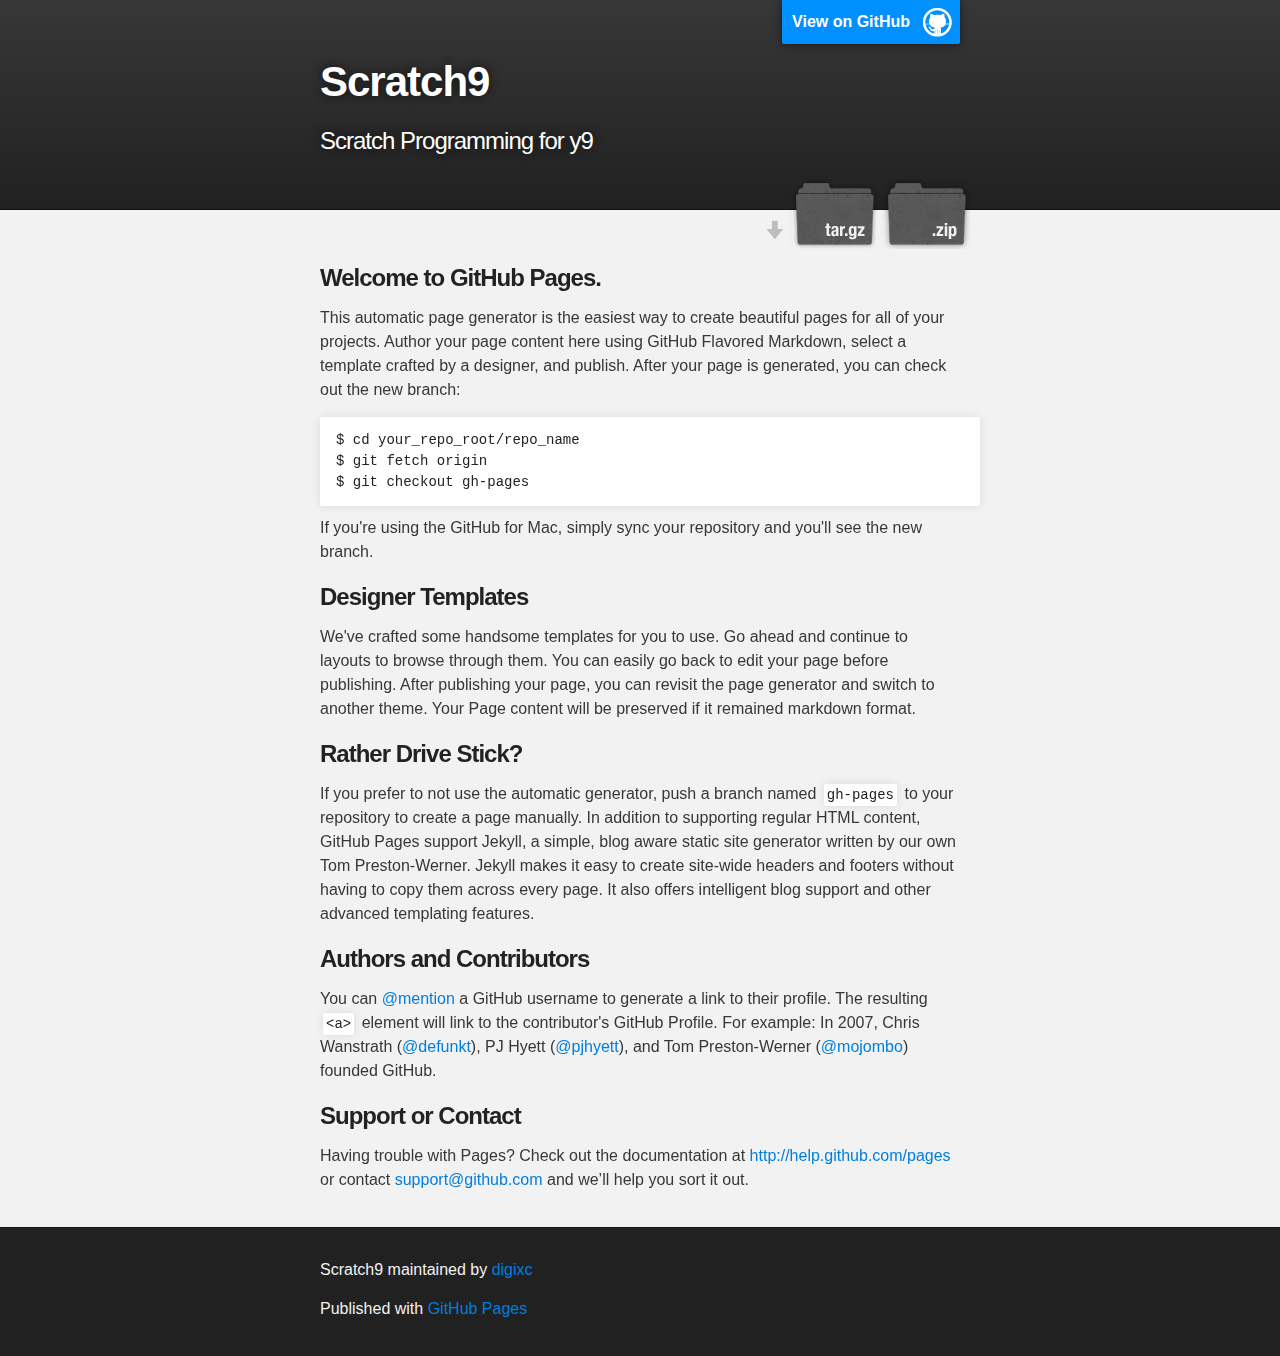
<file: index.html>
<!DOCTYPE html>
<html>

  <head>
    <meta charset='utf-8' />
    <meta http-equiv="X-UA-Compatible" content="chrome=1" />
    <meta name="description" content="Scratch9 : Scratch Programming for y9" />

    <link rel="stylesheet" type="text/css" media="screen" href="stylesheets/stylesheet.css">

    <title>Scratch9</title>
  </head>

  <body>

    <!-- HEADER -->
    <div id="header_wrap" class="outer">
        <header class="inner">
          <a id="forkme_banner" href="https://github.com/digixc/Scratch9">View on GitHub</a>

          <h1 id="project_title">Scratch9</h1>
          <h2 id="project_tagline">Scratch Programming for y9</h2>

            <section id="downloads">
              <a class="zip_download_link" href="https://github.com/digixc/Scratch9/zipball/master">Download this project as a .zip file</a>
              <a class="tar_download_link" href="https://github.com/digixc/Scratch9/tarball/master">Download this project as a tar.gz file</a>
            </section>
        </header>
    </div>

    <!-- MAIN CONTENT -->
    <div id="main_content_wrap" class="outer">
      <section id="main_content" class="inner">
        <h3>
<a name="welcome-to-github-pages" class="anchor" href="#welcome-to-github-pages"><span class="octicon octicon-link"></span></a>Welcome to GitHub Pages.</h3>

<p>This automatic page generator is the easiest way to create beautiful pages for all of your projects. Author your page content here using GitHub Flavored Markdown, select a template crafted by a designer, and publish. After your page is generated, you can check out the new branch:</p>

<pre><code>$ cd your_repo_root/repo_name
$ git fetch origin
$ git checkout gh-pages
</code></pre>

<p>If you're using the GitHub for Mac, simply sync your repository and you'll see the new branch.</p>

<h3>
<a name="designer-templates" class="anchor" href="#designer-templates"><span class="octicon octicon-link"></span></a>Designer Templates</h3>

<p>We've crafted some handsome templates for you to use. Go ahead and continue to layouts to browse through them. You can easily go back to edit your page before publishing. After publishing your page, you can revisit the page generator and switch to another theme. Your Page content will be preserved if it remained markdown format.</p>

<h3>
<a name="rather-drive-stick" class="anchor" href="#rather-drive-stick"><span class="octicon octicon-link"></span></a>Rather Drive Stick?</h3>

<p>If you prefer to not use the automatic generator, push a branch named <code>gh-pages</code> to your repository to create a page manually. In addition to supporting regular HTML content, GitHub Pages support Jekyll, a simple, blog aware static site generator written by our own Tom Preston-Werner. Jekyll makes it easy to create site-wide headers and footers without having to copy them across every page. It also offers intelligent blog support and other advanced templating features.</p>

<h3>
<a name="authors-and-contributors" class="anchor" href="#authors-and-contributors"><span class="octicon octicon-link"></span></a>Authors and Contributors</h3>

<p>You can <a href="https://github.com/blog/821" class="user-mention">@mention</a> a GitHub username to generate a link to their profile. The resulting <code>&lt;a&gt;</code> element will link to the contributor's GitHub Profile. For example: In 2007, Chris Wanstrath (<a href="https://github.com/defunkt" class="user-mention">@defunkt</a>), PJ Hyett (<a href="https://github.com/pjhyett" class="user-mention">@pjhyett</a>), and Tom Preston-Werner (<a href="https://github.com/mojombo" class="user-mention">@mojombo</a>) founded GitHub.</p>

<h3>
<a name="support-or-contact" class="anchor" href="#support-or-contact"><span class="octicon octicon-link"></span></a>Support or Contact</h3>

<p>Having trouble with Pages? Check out the documentation at <a href="http://help.github.com/pages">http://help.github.com/pages</a> or contact <a href="mailto:support@github.com">support@github.com</a> and we’ll help you sort it out.</p>
      </section>
    </div>

    <!-- FOOTER  -->
    <div id="footer_wrap" class="outer">
      <footer class="inner">
        <p class="copyright">Scratch9 maintained by <a href="https://github.com/digixc">digixc</a></p>
        <p>Published with <a href="http://pages.github.com">GitHub Pages</a></p>
      </footer>
    </div>

    

  </body>
</html>
</file>
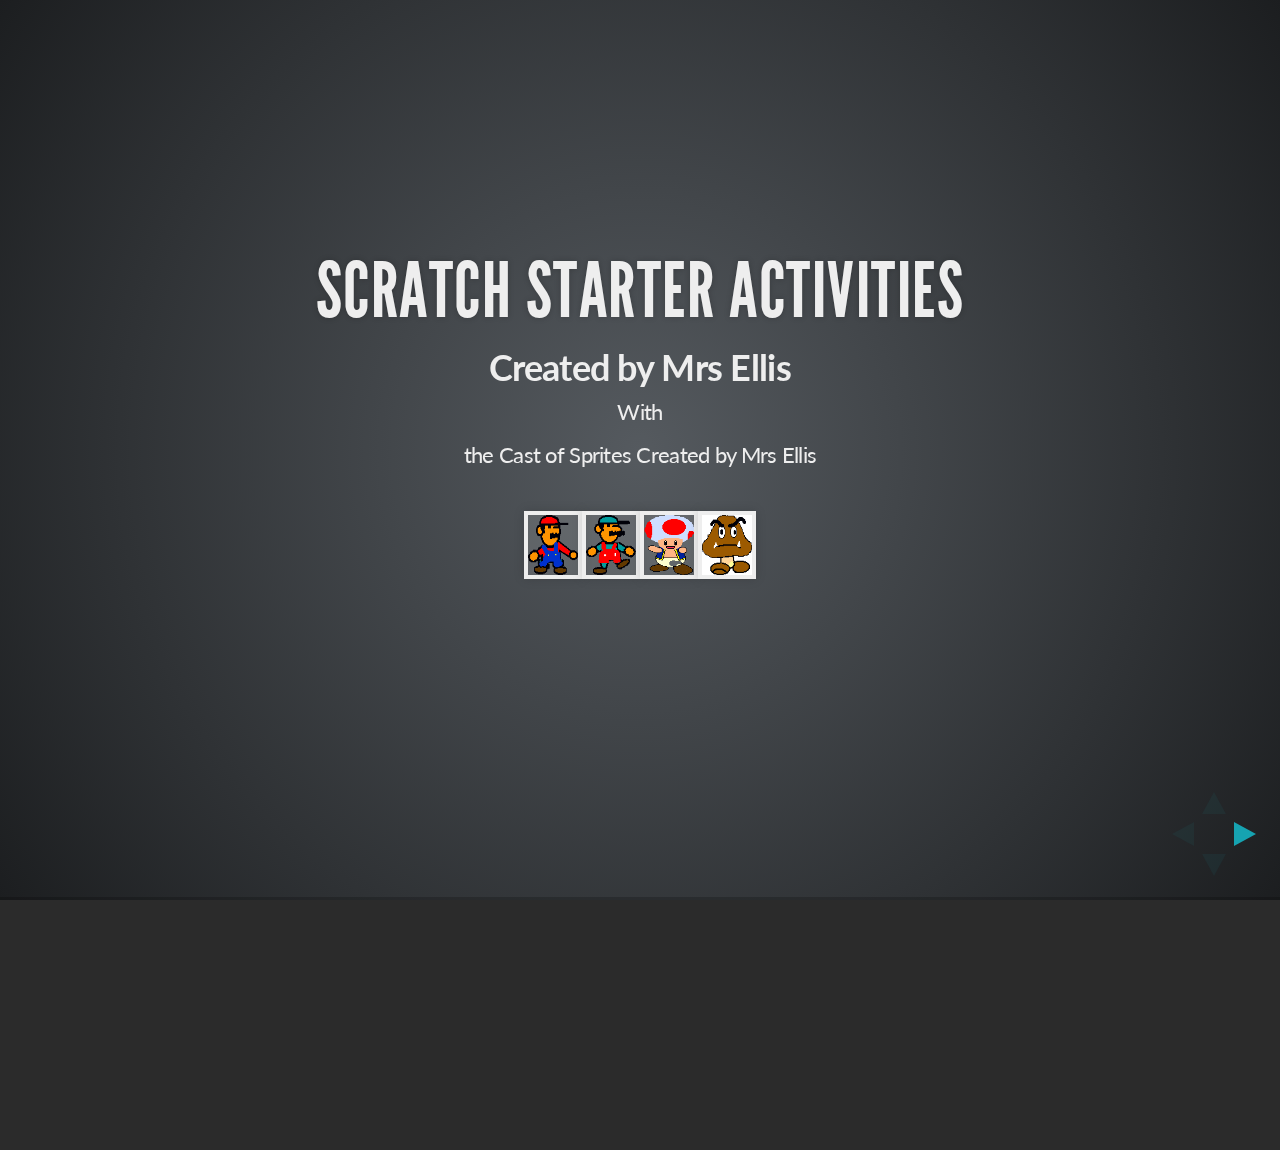
<file: Scratch RevealPages/scratch starters.html>
<!doctype html>
<html lang="en">

	<head>
		<meta charset="utf-8">

		<title>reveal.js - The HTML Presentation Framework</title>

		<meta name="description" content="A framework for easily creating beautiful presentations using HTML">
		<meta name="author" content="Hakim El Hattab">

		<meta name="apple-mobile-web-app-capable" content="yes" />
		<meta name="apple-mobile-web-app-status-bar-style" content="black-translucent" />

		<meta name="viewport" content="width=device-width, initial-scale=1.0, maximum-scale=1.0, user-scalable=no">

		<link rel="stylesheet" href="css/reveal.min.css">
		<link rel="stylesheet" href="css/theme/default.css" id="theme">

		<!-- For syntax highlighting -->
		<link rel="stylesheet" href="lib/css/zenburn.css">

		<!-- If the query includes 'print-pdf', use the PDF print sheet -->
		<script>
			document.write( '<link rel="stylesheet" href="css/print/' + ( window.location.search.match( /print-pdf/gi ) ? 'pdf' : 'paper' ) + '.css" type="text/css" media="print">' );
		</script>

		<!--[if lt IE 9]>
		<script src="lib/js/html5shiv.js"></script>
		<![endif]-->
	</head>

	<body>

		<div class="reveal">

			<!-- Any section element inside of this container is displayed as a slide -->
			<div class="slides">
				<section>
					<h2>Scratch Starter Activities</h2>
					
					<p>
						<strong>Created by Mrs Ellis</strong>
						</p>
							<small><p>With</p>
						<p> the Cast of Sprites Created by Mrs Ellis</small>
						</p>
						<img src="./image/Mario JUMP DOWN.gif" height="60" width="50"><img src="./image/Luigi WALK1.gif" height="60" width="50"><img src="./image/Toad1.gif" height="60" width="50"><img src="./image/Goomba.BMP" height="60" width="50">
					
				</section>

				

				<!-- Example of nested vertical slides -->
				
					<section>
						<h2><a href="activity1.html">Activity  1</a></h2>
						<h2><a href="activity2.html">Activity  2</a></h2>
						<h5><a href="snippets.html">helpful scripts you may find helpful in developing your games.</a></h5>
						<p>
					
					</section>
					

			</div>

		</div>

		<script src="lib/js/head.min.js"></script>
		<script src="js/reveal.min.js"></script>

		<script>

			// Full list of configuration options available here:
			// https://github.com/hakimel/reveal.js#configuration
			Reveal.initialize({
				controls: true,
				progress: true,
				history: true,
				center: true,

				theme: Reveal.getQueryHash().theme, // available themes are in /css/theme
				transition: Reveal.getQueryHash().transition || 'default', // default/cube/page/concave/zoom/linear/fade/none

				// Optional libraries used to extend on reveal.js
				dependencies: [
					{ src: 'lib/js/classList.js', condition: function() { return !document.body.classList; } },
					{ src: 'plugin/markdown/marked.js', condition: function() { return !!document.querySelector( '[data-markdown]' ); } },
					{ src: 'plugin/markdown/markdown.js', condition: function() { return !!document.querySelector( '[data-markdown]' ); } },
					{ src: 'plugin/highlight/highlight.js', async: true, callback: function() { hljs.initHighlightingOnLoad(); } },
					{ src: 'plugin/zoom-js/zoom.js', async: true, condition: function() { return !!document.body.classList; } },
					{ src: 'plugin/notes/notes.js', async: true, condition: function() { return !!document.body.classList; } }
				]
			});

		</script>

	</body>
</html>
</file>
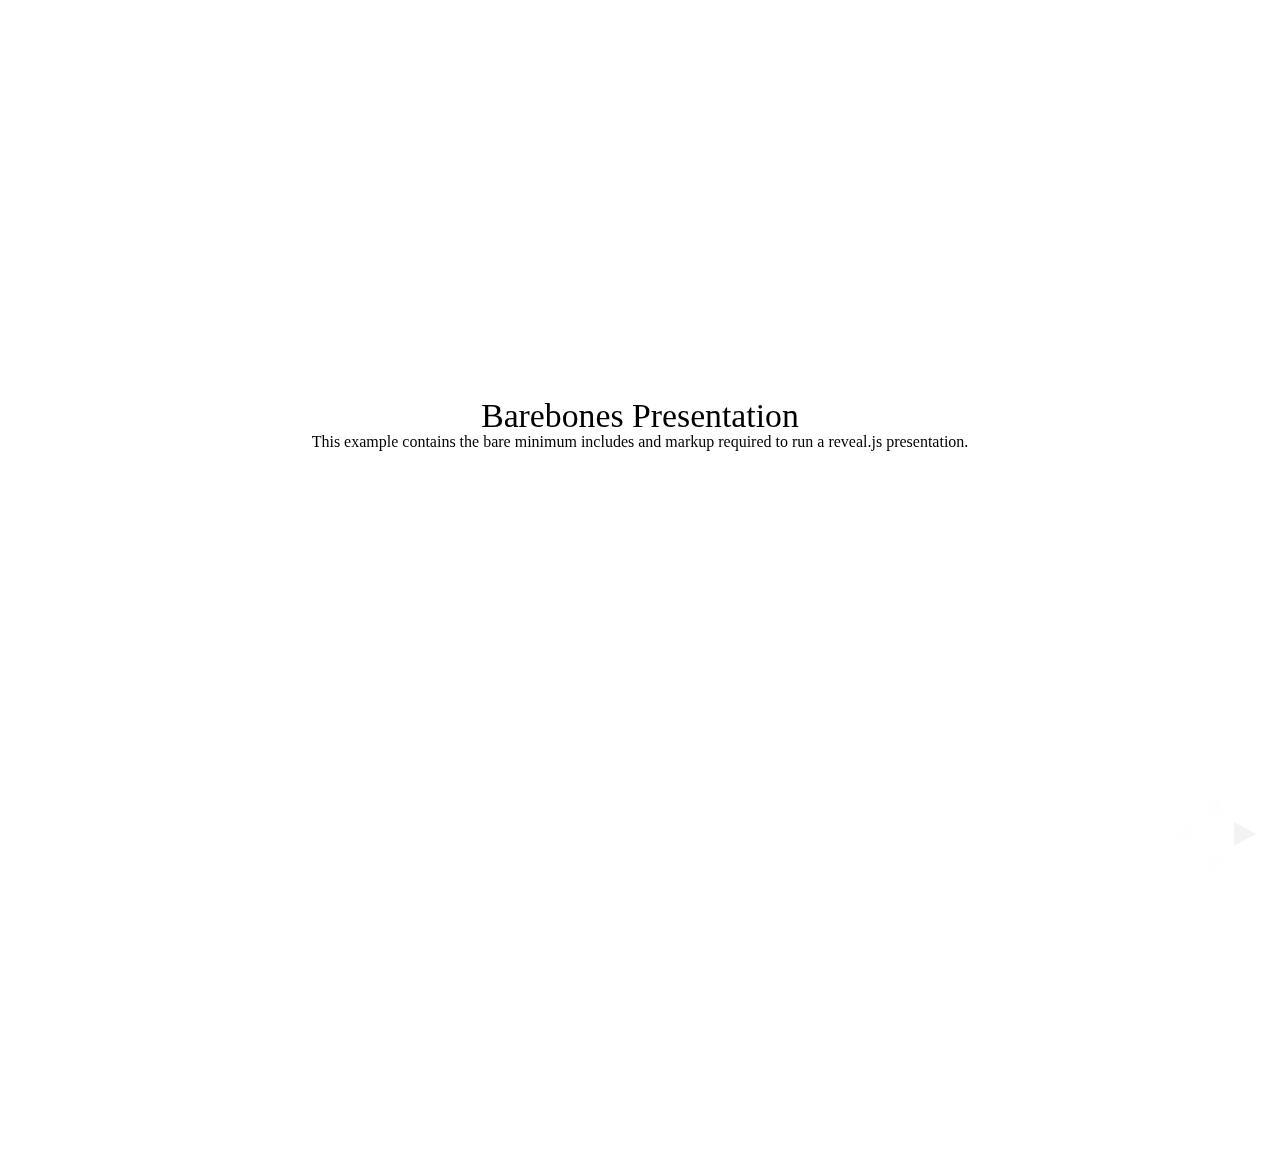
<file: Scratch RevealPages/examples/barebones.html>
<!doctype html>
<html lang="en">

	<head>
		<meta charset="utf-8">

		<title>reveal.js - Barebones</title>

		<link rel="stylesheet" href="../css/reveal.min.css">
	</head>

	<body>

		<div class="reveal">

			<div class="slides">

				<section>
					<h2>Barebones Presentation</h2>
					<p>This example contains the bare minimum includes and markup required to run a reveal.js presentation.</p>
				</section>

				<section>
					<h2>No Theme</h2>
					<p>There's no theme included, so it will fall back on browser defaults.</p>
				</section>

			</div>

		</div>

		<script src="../lib/js/head.min.js"></script>
		<script src="../js/reveal.min.js"></script>

		<script>

			Reveal.initialize();

		</script>

	</body>
</html>
</file>
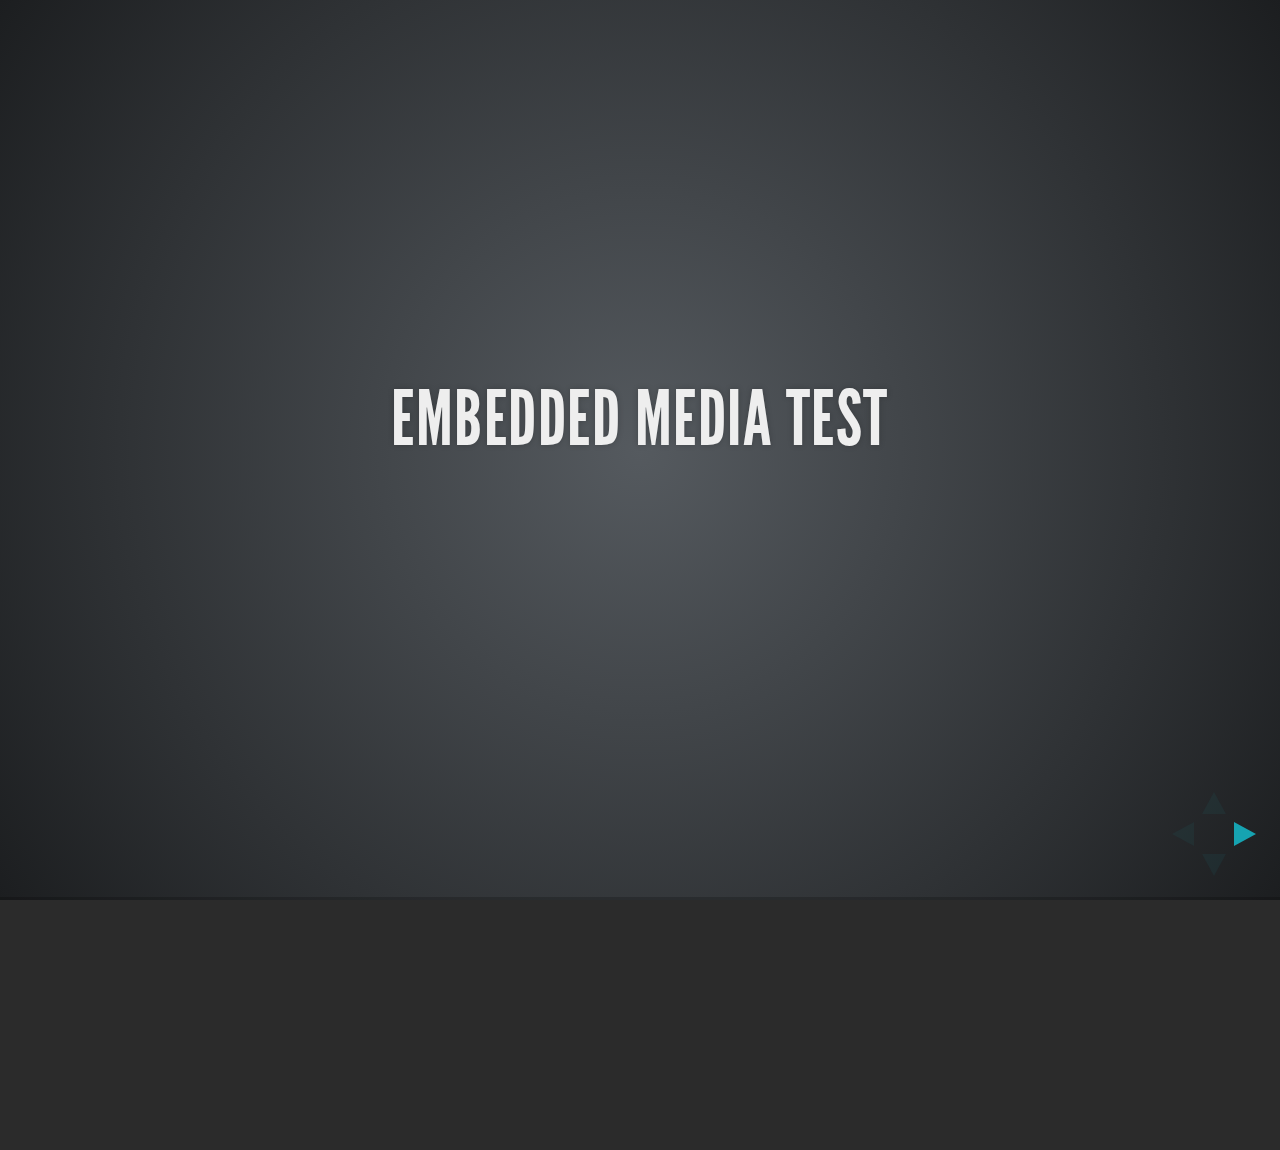
<file: Scratch RevealPages/examples/embedded-media.html>
<!doctype html>
<html lang="en">

	<head>
		<meta charset="utf-8">

		<title>reveal.js - Embedded Media</title>

		<meta name="viewport" content="width=device-width, initial-scale=1.0, maximum-scale=1.0, user-scalable=no">

		<link rel="stylesheet" href="../css/reveal.min.css">
		<link rel="stylesheet" href="../css/theme/default.css" id="theme">
	</head>

	<body>

		<div class="reveal">

			<div class="slides">

				<section>
					<h2>Embedded Media Test</h2>
				</section>

				<section>
					<iframe data-autoplay width="420" height="345" src="http://www.youtube.com/embed/l3RQZ4mcr1c"></iframe>
				</section>

				<section>
					<h2>Empty Slide</h2>
				</section>

			</div>

		</div>

		<script src="../lib/js/head.min.js"></script>
		<script src="../js/reveal.min.js"></script>

		<script>

			Reveal.initialize({
				transition: 'linear'
			});

		</script>

	</body>
</html>
</file>
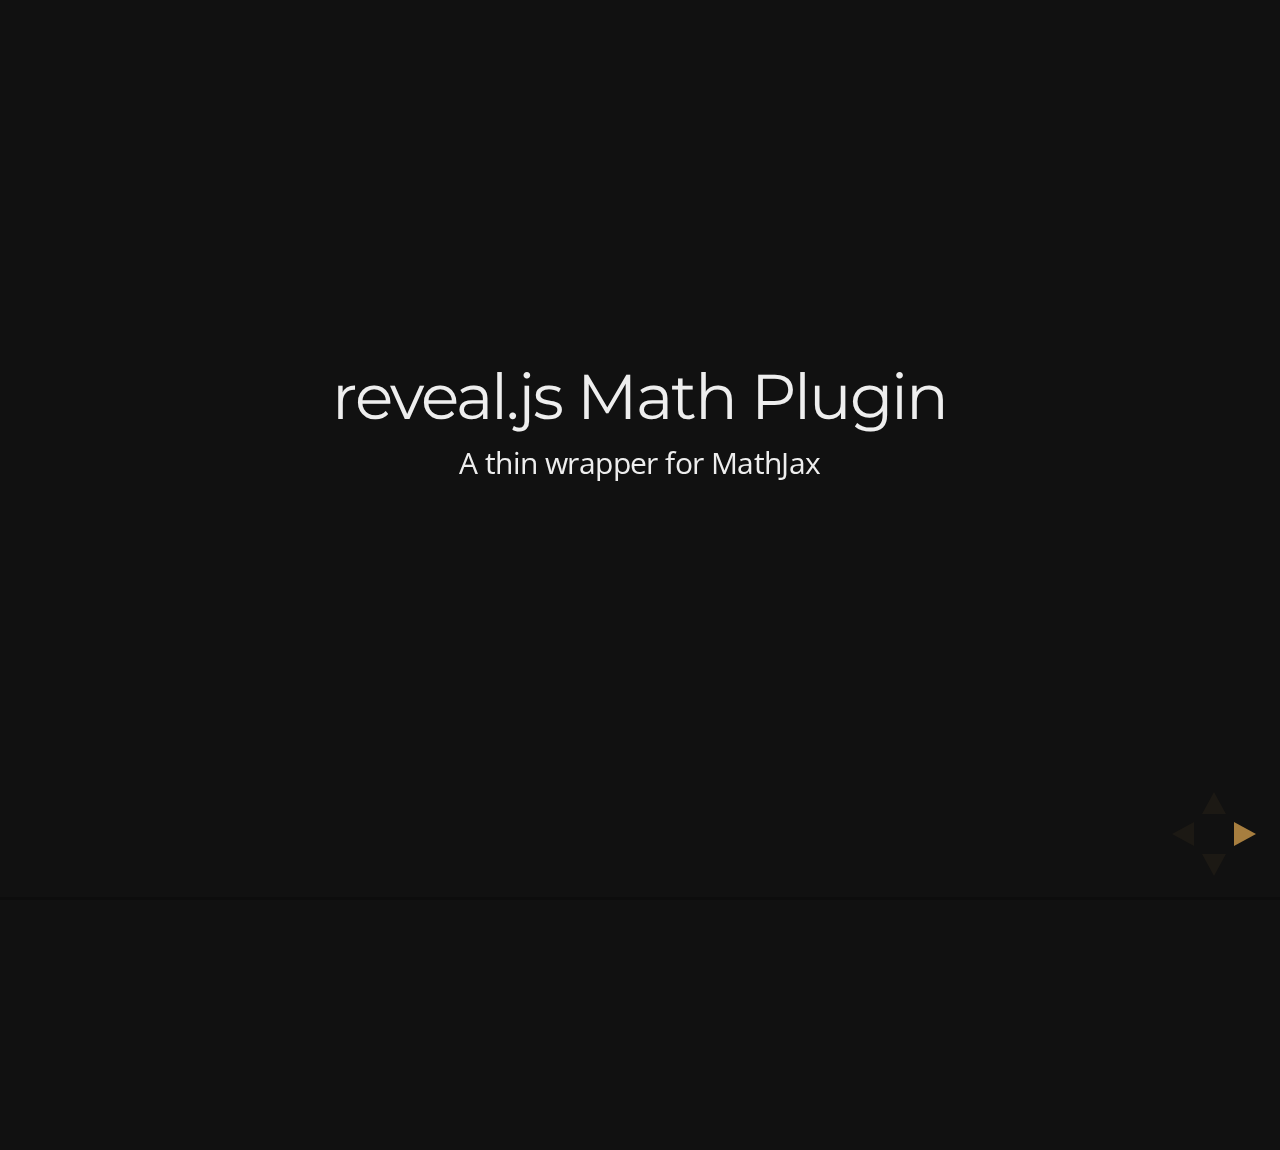
<file: Scratch RevealPages/examples/math.html>
<!doctype html>
<html lang="en">

	<head>
		<meta charset="utf-8">

		<title>reveal.js - Math Plugin</title>

		<meta name="viewport" content="width=device-width, initial-scale=1.0, maximum-scale=1.0, user-scalable=no">

		<link rel="stylesheet" href="../css/reveal.min.css">
		<link rel="stylesheet" href="../css/theme/night.css" id="theme">
	</head>

	<body>

		<div class="reveal">

			<div class="slides">

				<section>
					<h2>reveal.js Math Plugin</h2>
					<p>A thin wrapper for MathJax</p>
				</section>

				<section>
					<h3>The Lorenz Equations</h3>

					\[\begin{aligned}
					\dot{x} &amp; = \sigma(y-x) \\
					\dot{y} &amp; = \rho x - y - xz \\
					\dot{z} &amp; = -\beta z + xy
					\end{aligned} \]
				</section>

				<section>
					<h3>The Cauchy-Schwarz Inequality</h3>

					<script type="math/tex; mode=display">
						\left( \sum_{k=1}^n a_k b_k \right)^2 \leq \left( \sum_{k=1}^n a_k^2 \right) \left( \sum_{k=1}^n b_k^2 \right)
					</script>
				</section>

				<section>
					<h3>A Cross Product Formula</h3>

					\[\mathbf{V}_1 \times \mathbf{V}_2 =  \begin{vmatrix}
					\mathbf{i} &amp; \mathbf{j} &amp; \mathbf{k} \\
					\frac{\partial X}{\partial u} &amp;  \frac{\partial Y}{\partial u} &amp; 0 \\
					\frac{\partial X}{\partial v} &amp;  \frac{\partial Y}{\partial v} &amp; 0
					\end{vmatrix}  \]
				</section>

				<section>
					<h3>The probability of getting \(k\) heads when flipping \(n\) coins is</h3>

					\[P(E)   = {n \choose k} p^k (1-p)^{ n-k} \]
				</section>

				<section>
					<h3>An Identity of Ramanujan</h3>

					\[ \frac{1}{\Bigl(\sqrt{\phi \sqrt{5}}-\phi\Bigr) e^{\frac25 \pi}} =
					1+\frac{e^{-2\pi}} {1+\frac{e^{-4\pi}} {1+\frac{e^{-6\pi}}
					{1+\frac{e^{-8\pi}} {1+\ldots} } } } \]
				</section>

				<section>
					<h3>A Rogers-Ramanujan Identity</h3>

					\[  1 +  \frac{q^2}{(1-q)}+\frac{q^6}{(1-q)(1-q^2)}+\cdots =
					\prod_{j=0}^{\infty}\frac{1}{(1-q^{5j+2})(1-q^{5j+3})}\]
				</section>

				<section>
					<h3>Maxwell&#8217;s Equations</h3>

					\[  \begin{aligned}
					\nabla \times \vec{\mathbf{B}} -\, \frac1c\, \frac{\partial\vec{\mathbf{E}}}{\partial t} &amp; = \frac{4\pi}{c}\vec{\mathbf{j}} \\   \nabla \cdot \vec{\mathbf{E}} &amp; = 4 \pi \rho \\
					\nabla \times \vec{\mathbf{E}}\, +\, \frac1c\, \frac{\partial\vec{\mathbf{B}}}{\partial t} &amp; = \vec{\mathbf{0}} \\
					\nabla \cdot \vec{\mathbf{B}} &amp; = 0 \end{aligned}
					\]
				</section>

				<section>
					<section>
						<h3>The Lorenz Equations</h3>

						<div class="fragment">
							\[\begin{aligned}
							\dot{x} &amp; = \sigma(y-x) \\
							\dot{y} &amp; = \rho x - y - xz \\
							\dot{z} &amp; = -\beta z + xy
							\end{aligned} \]
						</div>
					</section>

					<section>
						<h3>The Cauchy-Schwarz Inequality</h3>

						<div class="fragment">
							\[ \left( \sum_{k=1}^n a_k b_k \right)^2 \leq \left( \sum_{k=1}^n a_k^2 \right) \left( \sum_{k=1}^n b_k^2 \right) \]
						</div>
					</section>

					<section>
						<h3>A Cross Product Formula</h3>

						<div class="fragment">
							\[\mathbf{V}_1 \times \mathbf{V}_2 =  \begin{vmatrix}
							\mathbf{i} &amp; \mathbf{j} &amp; \mathbf{k} \\
							\frac{\partial X}{\partial u} &amp;  \frac{\partial Y}{\partial u} &amp; 0 \\
							\frac{\partial X}{\partial v} &amp;  \frac{\partial Y}{\partial v} &amp; 0
							\end{vmatrix}  \]
						</div>
					</section>

					<section>
						<h3>The probability of getting \(k\) heads when flipping \(n\) coins is</h3>

						<div class="fragment">
							\[P(E)   = {n \choose k} p^k (1-p)^{ n-k} \]
						</div>
					</section>

					<section>
						<h3>An Identity of Ramanujan</h3>

						<div class="fragment">
							\[ \frac{1}{\Bigl(\sqrt{\phi \sqrt{5}}-\phi\Bigr) e^{\frac25 \pi}} =
							1+\frac{e^{-2\pi}} {1+\frac{e^{-4\pi}} {1+\frac{e^{-6\pi}}
							{1+\frac{e^{-8\pi}} {1+\ldots} } } } \]
						</div>
					</section>

					<section>
						<h3>A Rogers-Ramanujan Identity</h3>

						<div class="fragment">
							\[  1 +  \frac{q^2}{(1-q)}+\frac{q^6}{(1-q)(1-q^2)}+\cdots =
							\prod_{j=0}^{\infty}\frac{1}{(1-q^{5j+2})(1-q^{5j+3})}\]
						</div>
					</section>

					<section>
						<h3>Maxwell&#8217;s Equations</h3>

						<div class="fragment">
							\[  \begin{aligned}
							\nabla \times \vec{\mathbf{B}} -\, \frac1c\, \frac{\partial\vec{\mathbf{E}}}{\partial t} &amp; = \frac{4\pi}{c}\vec{\mathbf{j}} \\   \nabla \cdot \vec{\mathbf{E}} &amp; = 4 \pi \rho \\
							\nabla \times \vec{\mathbf{E}}\, +\, \frac1c\, \frac{\partial\vec{\mathbf{B}}}{\partial t} &amp; = \vec{\mathbf{0}} \\
							\nabla \cdot \vec{\mathbf{B}} &amp; = 0 \end{aligned}
							\]
						</div>
					</section>
				</section>

			</div>

		</div>

		<script src="../lib/js/head.min.js"></script>
		<script src="../js/reveal.min.js"></script>

		<script>

			Reveal.initialize({
				history: true,
				transition: 'linear',

				math: {
					// mathjax: 'http://cdn.mathjax.org/mathjax/latest/MathJax.js',
					config: 'TeX-AMS_HTML-full'
				},

				dependencies: [
					{ src: '../lib/js/classList.js' },
					{ src: '../plugin/math/math.js', async: true }
				]
			});

		</script>

	</body>
</html>
</file>
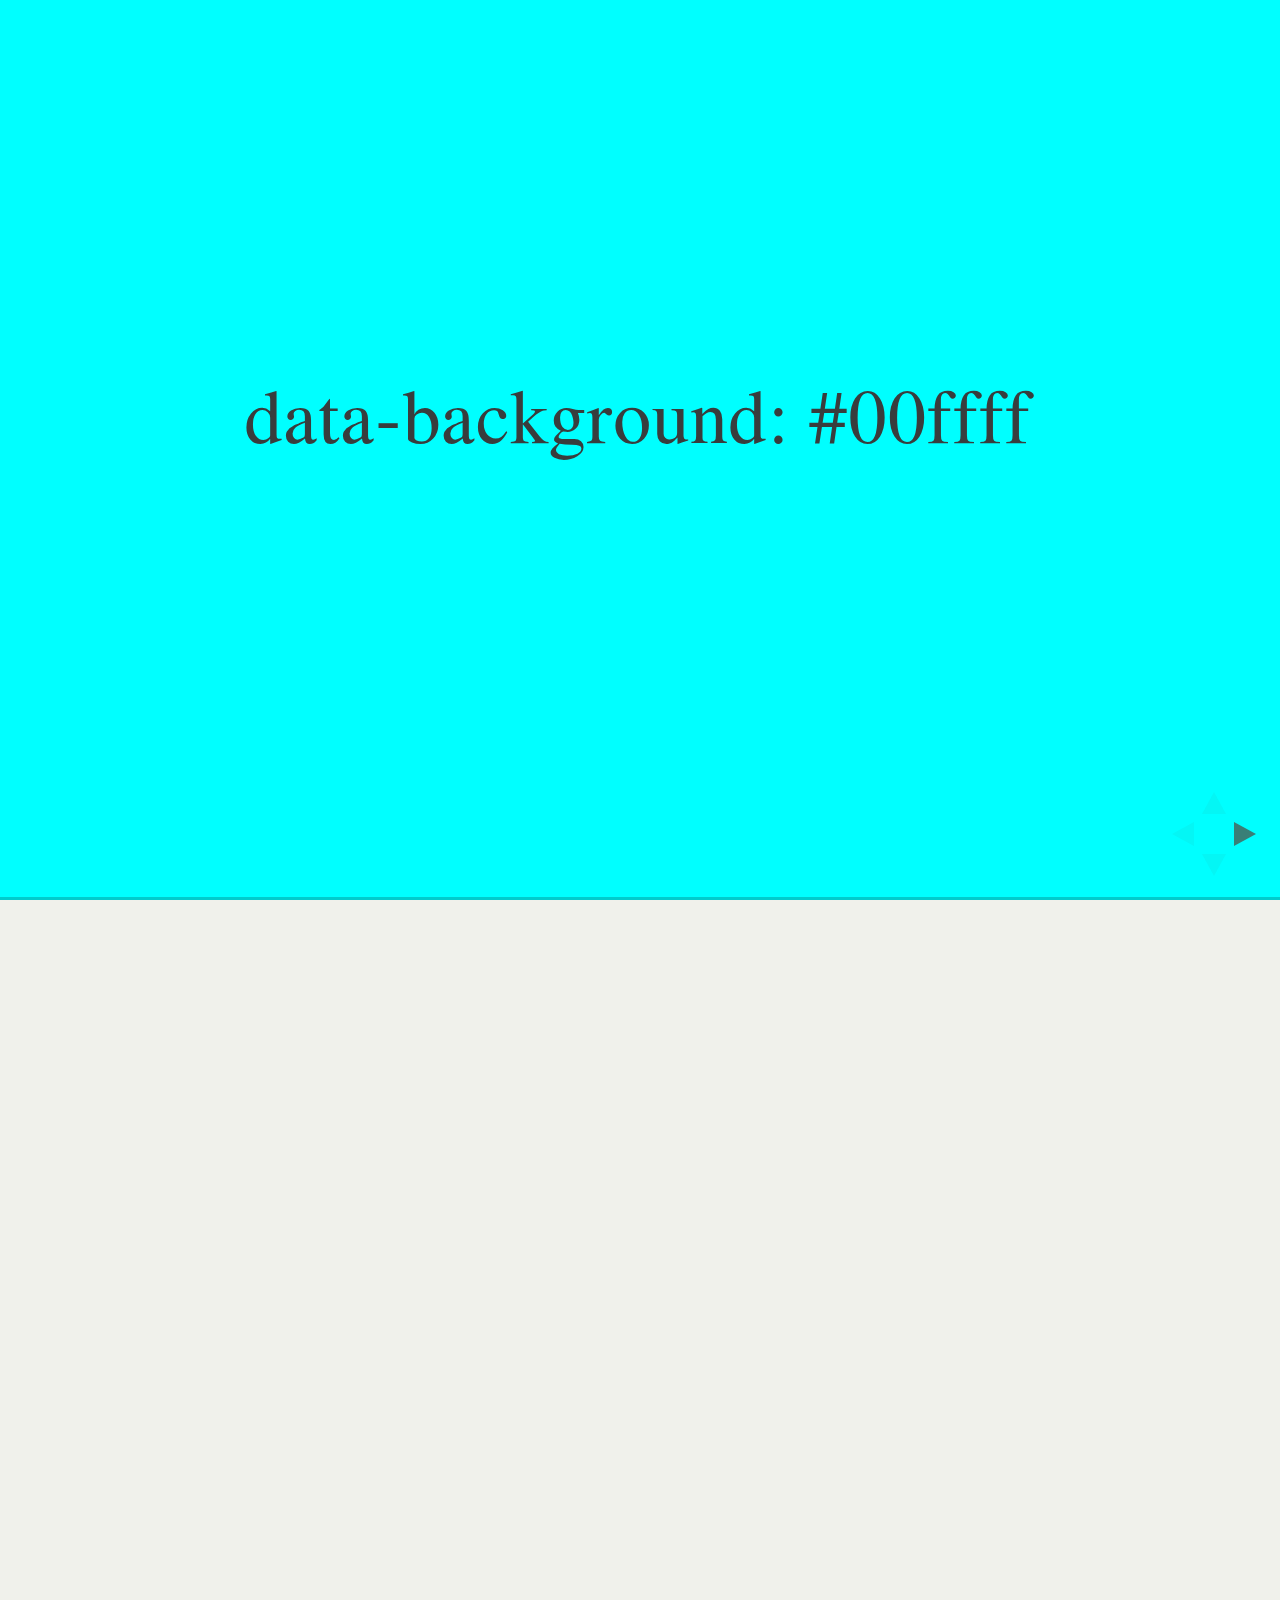
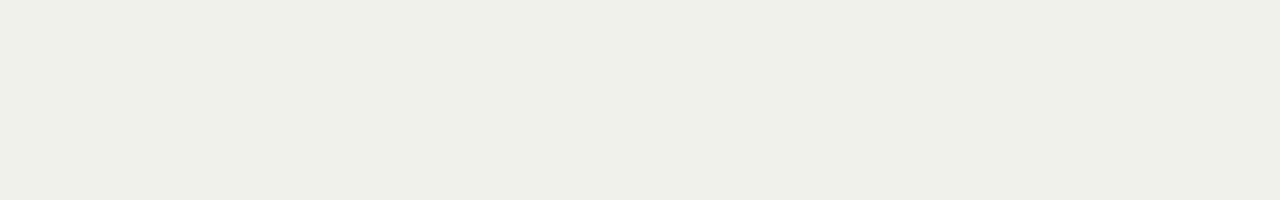
<file: Scratch RevealPages/examples/slide-backgrounds.html>
<!doctype html>
<html lang="en">

	<head>
		<meta charset="utf-8">

		<title>reveal.js - Slide Backgrounds</title>

		<meta name="viewport" content="width=device-width, initial-scale=1.0, maximum-scale=1.0, user-scalable=no">

		<link rel="stylesheet" href="../css/reveal.min.css">
		<link rel="stylesheet" href="../css/theme/serif.css" id="theme">
	</head>

	<body>

		<div class="reveal">

			<div class="slides">

				<section data-background="#00ffff">
					<h2>data-background: #00ffff</h2>
				</section>

				<section data-background="#bb00bb">
					<h2>data-background: #bb00bb</h2>
				</section>

				<section>
					<section data-background="#ff0000">
						<h2>data-background: #ff0000</h2>
					</section>
					<section data-background="rgba(0, 0, 0, 0.2)">
						<h2>data-background: rgba(0, 0, 0, 0.2)</h2>
					</section>
					<section data-background="salmon">
						<h2>data-background: salmon</h2>
					</section>
				</section>

				<section data-background="rgba(0, 100, 100, 0.2)">
					<section>
						<h2>Background applied to stack</h2>
					</section>
					<section>
						<h2>Background applied to stack</h2>
					</section>
					<section data-background="rgba(100, 0, 0, 0.2)">
						<h2>Background applied to slide inside of stack</h2>
					</section>
				</section>

				<section data-background-transition="slide" data-background="assets/image1.png" style="background: rgba(255,255,255,0.9)">
					<h2>Background image</h2>
				</section>

				<section>
					<section data-background-transition="slide" data-background="assets/image1.png" style="background: rgba(255,255,255,0.9)">
						<h2>Background image</h2>
					</section>
					<section data-background-transition="slide" data-background="assets/image1.png" style="background: rgba(255,255,255,0.9)">
						<h2>Background image</h2>
					</section>
				</section>

				<section data-background="assets/image2.png" data-background-size="100px" data-background-repeat="repeat" data-background-color="#111" style="background: rgba(255,255,255,0.9)">
					<h2>Background image</h2>
					<pre>data-background-size="100px" data-background-repeat="repeat" data-background-color="#111"</pre>
				</section>

				<section data-background="#888888">
					<h2>Same background twice (1/2)</h2>
				</section>
				<section data-background="#888888">
					<h2>Same background twice (2/2)</h2>
				</section>

			</div>

		</div>

		<script src="../lib/js/head.min.js"></script>
		<script src="../js/reveal.min.js"></script>

		<script>

			// Full list of configuration options available here:
			// https://github.com/hakimel/reveal.js#configuration
			Reveal.initialize({
				center: true,
				// rtl: true,

				transition: 'linear',
				// transitionSpeed: 'slow',
				// backgroundTransition: 'linear'
			});

		</script>

	</body>
</html>
</file>
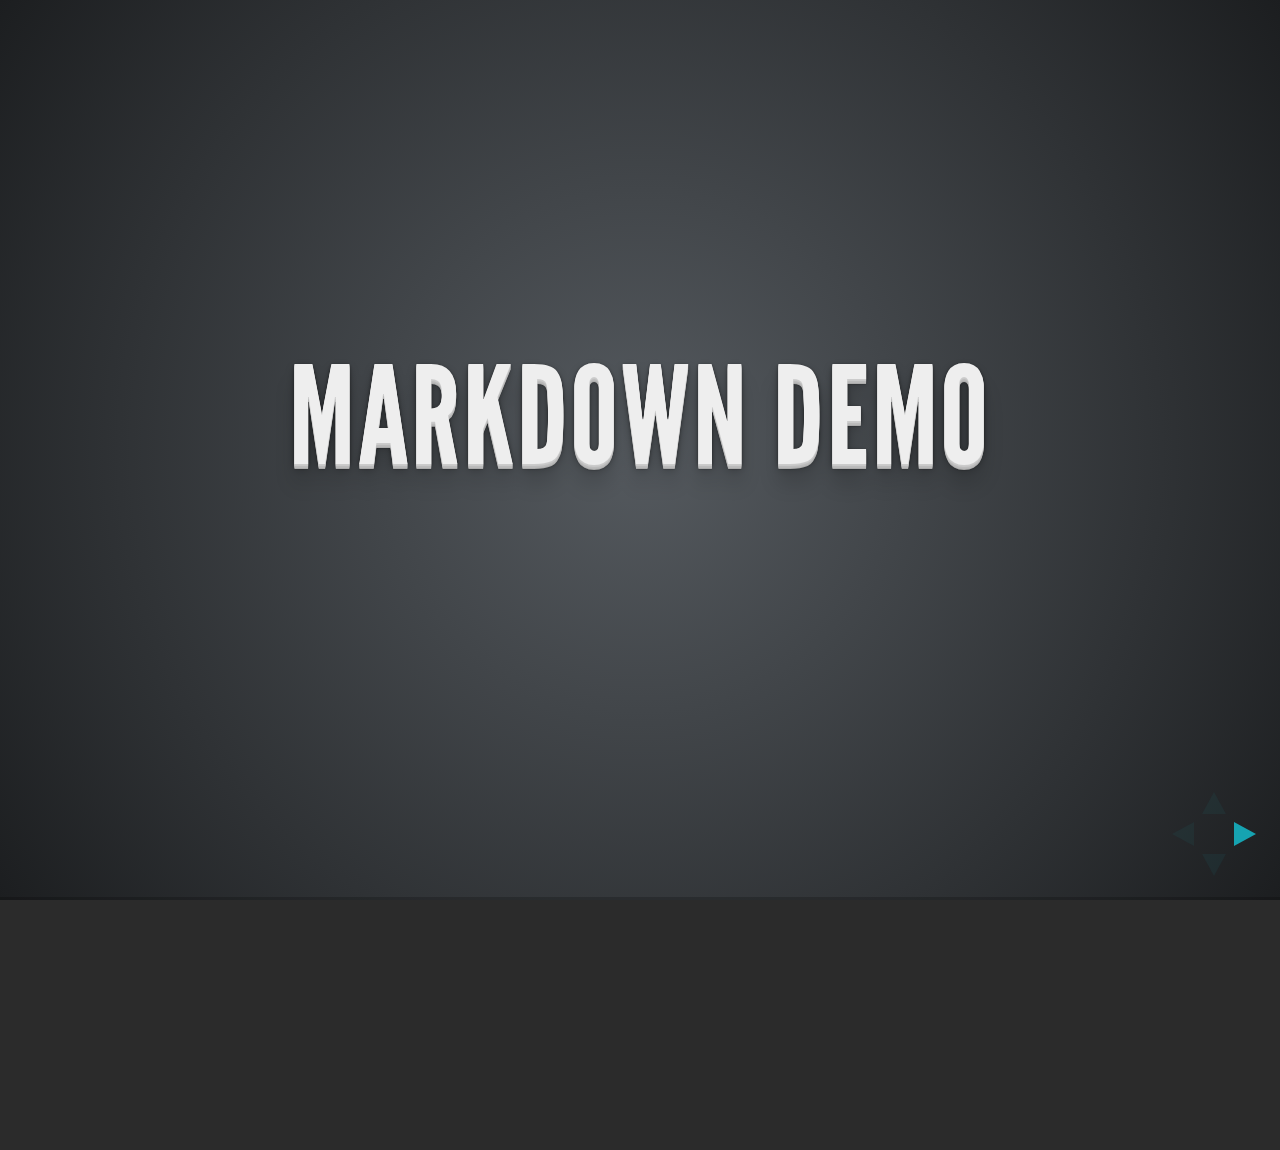
<file: Scratch RevealPages/plugin/markdown/example.html>
<!doctype html>
<html lang="en">

	<head>
		<meta charset="utf-8">

		<title>reveal.js - Markdown Demo</title>

		<link rel="stylesheet" href="../../css/reveal.css">
		<link rel="stylesheet" href="../../css/theme/default.css" id="theme">
	</head>

	<body>

		<div class="reveal">

			<div class="slides">

                <!-- Use external markdown resource, separate slides by three newlines; vertical slides by two newlines -->
                <section data-markdown="example.md" data-separator="^\n\n\n" data-vertical="^\n\n"></section>

                <!-- Slides are separated by three dashes (quick 'n dirty regular expression) -->
                <section data-markdown data-separator="---">
                    <script type="text/template">
                        ## Demo 1
                        Slide 1
                        ---
                        ## Demo 1
                        Slide 2
                        ---
                        ## Demo 1
                        Slide 3
                    </script>
                </section>

                <!-- Slides are separated by newline + three dashes + newline, vertical slides identical but two dashes -->
                <section data-markdown data-separator="^\n---\n$" data-vertical="^\n--\n$">
                    <script type="text/template">
                        ## Demo 2
                        Slide 1.1

                        --

                        ## Demo 2
                        Slide 1.2

                        ---

                        ## Demo 2
                        Slide 2
                    </script>
                </section>

                <!-- No "extra" slides, since there are no separators defined (so they'll become horizontal rulers) -->
                <section data-markdown>
                    <script type="text/template">
                        A

                        ---

                        B

                        ---

                        C
                    </script>
                </section>

            </div>
		</div>

		<script src="../../lib/js/head.min.js"></script>
		<script src="../../js/reveal.js"></script>

		<script>

			Reveal.initialize({
				controls: true,
				progress: true,
				history: true,
				center: true,

				theme: Reveal.getQueryHash().theme,
				transition: Reveal.getQueryHash().transition || 'default',

				// Optional libraries used to extend on reveal.js
				dependencies: [
					{ src: '../../lib/js/classList.js', condition: function() { return !document.body.classList; } },
					{ src: 'marked.js', condition: function() { return !!document.querySelector( '[data-markdown]' ); } },
                    { src: 'markdown.js', condition: function() { return !!document.querySelector( '[data-markdown]' ); } },
					{ src: '../notes/notes.js' }
				]
			});

		</script>

	</body>
</html>
</file>
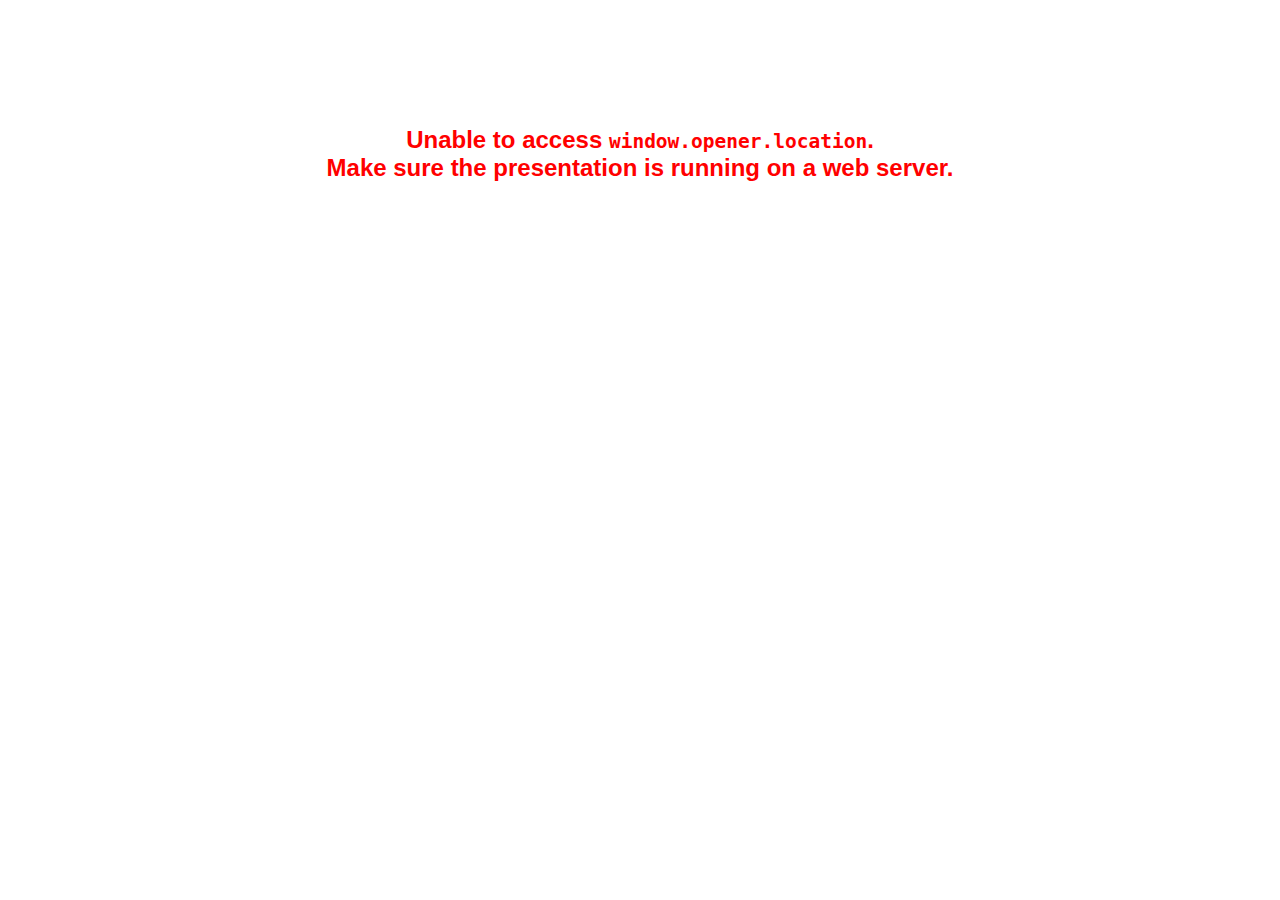
<file: Scratch RevealPages/plugin/notes/notes.html>
<!doctype html>
<html lang="en">
	<head>
		<meta charset="utf-8">

		<title>reveal.js - Slide Notes</title>

		<style>
			body {
				font-family: Helvetica;
			}

			#notes {
				font-size: 24px;
				width: 640px;
				margin-top: 5px;
				clear: left;
			}

			#wrap-current-slide {
				width: 640px;
				height: 512px;
				float: left;
				overflow: hidden;
			}

			#current-slide {
				width: 1280px;
				height: 1024px;
				border: none;

				-webkit-transform-origin: 0 0;
				   -moz-transform-origin: 0 0;
					-ms-transform-origin: 0 0;
					 -o-transform-origin: 0 0;
						transform-origin: 0 0;

				-webkit-transform: scale(0.5);
				   -moz-transform: scale(0.5);
					-ms-transform: scale(0.5);
					 -o-transform: scale(0.5);
						transform: scale(0.5);
			}

			#wrap-next-slide {
				width: 448px;
				height: 358px;
				float: left;
				margin: 0 0 0 10px;
				overflow: hidden;
			}

			#next-slide {
				width: 1280px;
				height: 1024px;
				border: none;

				-webkit-transform-origin: 0 0;
				   -moz-transform-origin: 0 0;
					-ms-transform-origin: 0 0;
					 -o-transform-origin: 0 0;
						transform-origin: 0 0;

				-webkit-transform: scale(0.35);
				   -moz-transform: scale(0.35);
					-ms-transform: scale(0.35);
					 -o-transform: scale(0.35);
						transform: scale(0.35);
			}

			.slides {
				position: relative;
				margin-bottom: 10px;
				border: 1px solid black;
				border-radius: 2px;
				background: rgb(28, 30, 32);
			}

			.slides span {
				position: absolute;
				top: 3px;
				left: 3px;
				font-weight: bold;
				font-size: 14px;
				color: rgba( 255, 255, 255, 0.9 );
			}

			.error {
				font-weight: bold;
				color: red;
				font-size: 1.5em;
				text-align: center;
				margin-top: 10%;
			}

			.error code {
				font-family: monospace;
			}

			.time {
				width: 448px;
				margin: 30px 0 0 10px;
				float: left;
				text-align: center;
				opacity: 0;

				-webkit-transition: opacity 0.4s;
				   -moz-transition: opacity 0.4s;
				     -o-transition: opacity 0.4s;
				        transition: opacity 0.4s;
			}

			.elapsed,
			.clock {
				color: #333;
				font-size: 2em;
				text-align: center;
				display: inline-block;
				padding: 0.5em;
				background-color: #eee;
				border-radius: 10px;
			}

			.elapsed h2,
			.clock h2 {
				font-size: 0.8em;
				line-height: 100%;
				margin: 0;
				color: #aaa;
			}

			.elapsed .mute {
				color: #ddd;
			}

		</style>
	</head>

	<body>

		<div id="wrap-current-slide" class="slides">
			<script>document.write( '<iframe width="1280" height="1024" id="current-slide" src="'+ window.opener.location.href +'"></iframe>' );</script>
		</div>

		<div id="wrap-next-slide" class="slides">
			<script>document.write( '<iframe width="640" height="512" id="next-slide" src="'+ window.opener.location.href +'"></iframe>' );</script>
			<span>UPCOMING:</span>
		</div>

		<div class="time">
			<div class="clock">
				<h2>Time</h2>
				<span id="clock">0:00:00 AM</span>
			</div>
			<div class="elapsed">
				<h2>Elapsed</h2>
				<span id="hours">00</span><span id="minutes">:00</span><span id="seconds">:00</span>
			</div>
		</div>

		<div id="notes"></div>

		<script src="../../plugin/markdown/marked.js"></script>
		<script>

			window.addEventListener( 'load', function() {

				if( window.opener && window.opener.location && window.opener.location.href ) {

					var notes = document.getElementById( 'notes' ),
						currentSlide = document.getElementById( 'current-slide' ),
						nextSlide = document.getElementById( 'next-slide' ),
						silenced = false;

					window.addEventListener( 'message', function( event ) {
						var data = JSON.parse( event.data );

						// No need for updating the notes in case of fragment changes
						if ( data.notes !== undefined) {
							if( data.markdown ) {
								notes.innerHTML = marked( data.notes );
							}
							else {
								notes.innerHTML = data.notes;
							}
						}

						silenced = true;

						// Update the note slides
						currentSlide.contentWindow.Reveal.slide( data.indexh, data.indexv, data.indexf );
						nextSlide.contentWindow.Reveal.slide( data.nextindexh, data.nextindexv );

						silenced = false;

					}, false );

					var start = new Date(),
						timeEl = document.querySelector( '.time' ),
						clockEl = document.getElementById( 'clock' ),
						hoursEl = document.getElementById( 'hours' ),
						minutesEl = document.getElementById( 'minutes' ),
						secondsEl = document.getElementById( 'seconds' );

					setInterval( function() {

						timeEl.style.opacity = 1;

						var diff, hours, minutes, seconds,
							now = new Date();

						diff = now.getTime() - start.getTime();
						hours = Math.floor( diff / ( 1000 * 60 * 60 ) );
						minutes = Math.floor( ( diff / ( 1000 * 60 ) ) % 60 );
						seconds = Math.floor( ( diff / 1000 ) % 60 );

						clockEl.innerHTML = now.toLocaleTimeString();
						hoursEl.innerHTML = zeroPadInteger( hours );
						hoursEl.className = hours > 0 ? "" : "mute";
						minutesEl.innerHTML = ":" + zeroPadInteger( minutes );
						minutesEl.className = minutes > 0 ? "" : "mute";
						secondsEl.innerHTML = ":" + zeroPadInteger( seconds );

					}, 1000 );

					// Broadcasts the state of the notes window to synchronize
					// the main window
					function synchronizeMainWindow() {

						if( !silenced ) {
							var indices = currentSlide.contentWindow.Reveal.getIndices();
							window.opener.Reveal.slide( indices.h, indices.v, indices.f );
						}

					}

					// Navigate the main window when the notes slide changes
					currentSlide.contentWindow.Reveal.addEventListener( 'slidechanged', synchronizeMainWindow );
					currentSlide.contentWindow.Reveal.addEventListener( 'fragmentshown', synchronizeMainWindow );
					currentSlide.contentWindow.Reveal.addEventListener( 'fragmenthidden', synchronizeMainWindow );

				}
				else {

					document.body.innerHTML =  '<p class="error">Unable to access <code>window.opener.location</code>.<br>Make sure the presentation is running on a web server.</p>';

				}


			}, false );

			function zeroPadInteger( num ) {
				var str = "00" + parseInt( num );
				return str.substring( str.length - 2 );
			}

		</script>
	</body>
</html>
</file>
<file: stylesheets/stylesheet.css>
/*******************************************************************************
Slate Theme for GitHub Pages
by Jason Costello, @jsncostello
*******************************************************************************/

@import url(pygment_trac.css);

/*******************************************************************************
MeyerWeb Reset
*******************************************************************************/

html, body, div, span, applet, object, iframe,
h1, h2, h3, h4, h5, h6, p, blockquote, pre,
a, abbr, acronym, address, big, cite, code,
del, dfn, em, img, ins, kbd, q, s, samp,
small, strike, strong, sub, sup, tt, var,
b, u, i, center,
dl, dt, dd, ol, ul, li,
fieldset, form, label, legend,
table, caption, tbody, tfoot, thead, tr, th, td,
article, aside, canvas, details, embed,
figure, figcaption, footer, header, hgroup,
menu, nav, output, ruby, section, summary,
time, mark, audio, video {
  margin: 0;
  padding: 0;
  border: 0;
  font: inherit;
  vertical-align: baseline;
}

/* HTML5 display-role reset for older browsers */
article, aside, details, figcaption, figure,
footer, header, hgroup, menu, nav, section {
  display: block;
}

ol, ul {
  list-style: none;
}

blockquote, q {
}

table {
  border-collapse: collapse;
  border-spacing: 0;
}

/*******************************************************************************
Theme Styles
*******************************************************************************/

body {
  box-sizing: border-box;
  color:#373737;
  background: #212121;
  font-size: 16px;
  font-family: 'Myriad Pro', Calibri, Helvetica, Arial, sans-serif;
  line-height: 1.5;
  -webkit-font-smoothing: antialiased;
}

h1, h2, h3, h4, h5, h6 {
  margin: 10px 0;
  font-weight: 700;
  color:#222222;
  font-family: 'Lucida Grande', 'Calibri', Helvetica, Arial, sans-serif;
  letter-spacing: -1px;
}

h1 {
  font-size: 36px;
  font-weight: 700;
}

h2 {
  padding-bottom: 10px;
  font-size: 32px;
  background: url('../images/bg_hr.png') repeat-x bottom;
}

h3 {
  font-size: 24px;
}

h4 {
  font-size: 21px;
}

h5 {
  font-size: 18px;
}

h6 {
  font-size: 16px;
}

p {
  margin: 10px 0 15px 0;
}

footer p {
  color: #f2f2f2;
}

a {
  text-decoration: none;
  color: #007edf;
  text-shadow: none;

  transition: color 0.5s ease;
  transition: text-shadow 0.5s ease;
  -webkit-transition: color 0.5s ease;
  -webkit-transition: text-shadow 0.5s ease;
  -moz-transition: color 0.5s ease;
  -moz-transition: text-shadow 0.5s ease;
  -o-transition: color 0.5s ease;
  -o-transition: text-shadow 0.5s ease;
  -ms-transition: color 0.5s ease;
  -ms-transition: text-shadow 0.5s ease;
}

#main_content a:hover {
  color: #0069ba;
  text-shadow: #0090ff 0px 0px 2px;
}

footer a:hover {
  color: #43adff;
  text-shadow: #0090ff 0px 0px 2px;
}

em {
  font-style: italic;
}

strong {
  font-weight: bold;
}

img {
  position: relative;
  margin: 0 auto;
  max-width: 739px;
  padding: 5px;
  margin: 10px 0 10px 0;
  border: 1px solid #ebebeb;

  box-shadow: 0 0 5px #ebebeb;
  -webkit-box-shadow: 0 0 5px #ebebeb;
  -moz-box-shadow: 0 0 5px #ebebeb;
  -o-box-shadow: 0 0 5px #ebebeb;
  -ms-box-shadow: 0 0 5px #ebebeb;
}

pre, code {
  width: 100%;
  color: #222;
  background-color: #fff;

  font-family: Monaco, "Bitstream Vera Sans Mono", "Lucida Console", Terminal, monospace;
  font-size: 14px;

  border-radius: 2px;
  -moz-border-radius: 2px;
  -webkit-border-radius: 2px;



}

pre {
  width: 100%;
  padding: 10px;
  box-shadow: 0 0 10px rgba(0,0,0,.1);
  overflow: auto;
}

code {
  padding: 3px;
  margin: 0 3px;
  box-shadow: 0 0 10px rgba(0,0,0,.1);
}

pre code {
  display: block;
  box-shadow: none;
}

blockquote {
  color: #666;
  margin-bottom: 20px;
  padding: 0 0 0 20px;
  border-left: 3px solid #bbb;
}

ul, ol, dl {
  margin-bottom: 15px
}

ul li {
  list-style: inside;
  padding-left: 20px;
}

ol li {
  list-style: decimal inside;
  padding-left: 20px;
}

dl dt {
  font-weight: bold;
}

dl dd {
  padding-left: 20px;
  font-style: italic;
}

dl p {
  padding-left: 20px;
  font-style: italic;
}

hr {
  height: 1px;
  margin-bottom: 5px;
  border: none;
  background: url('../images/bg_hr.png') repeat-x center;
}

table {
  border: 1px solid #373737;
  margin-bottom: 20px;
  text-align: left;
 }

th {
  font-family: 'Lucida Grande', 'Helvetica Neue', Helvetica, Arial, sans-serif;
  padding: 10px;
  background: #373737;
  color: #fff;
 }

td {
  padding: 10px;
  border: 1px solid #373737;
 }

form {
  background: #f2f2f2;
  padding: 20px;
}

img {
  width: 100%;
  max-width: 100%;
}

/*******************************************************************************
Full-Width Styles
*******************************************************************************/

.outer {
  width: 100%;
}

.inner {
  position: relative;
  max-width: 640px;
  padding: 20px 10px;
  margin: 0 auto;
}

#forkme_banner {
  display: block;
  position: absolute;
  top:0;
  right: 10px;
  z-index: 10;
  padding: 10px 50px 10px 10px;
  color: #fff;
  background: url('../images/blacktocat.png') #0090ff no-repeat 95% 50%;
  font-weight: 700;
  box-shadow: 0 0 10px rgba(0,0,0,.5);
  border-bottom-left-radius: 2px;
  border-bottom-right-radius: 2px;
}

#header_wrap {
  background: #212121;
  background: -moz-linear-gradient(top, #373737, #212121);
  background: -webkit-linear-gradient(top, #373737, #212121);
  background: -ms-linear-gradient(top, #373737, #212121);
  background: -o-linear-gradient(top, #373737, #212121);
  background: linear-gradient(top, #373737, #212121);
}

#header_wrap .inner {
  padding: 50px 10px 30px 10px;
}

#project_title {
  margin: 0;
  color: #fff;
  font-size: 42px;
  font-weight: 700;
  text-shadow: #111 0px 0px 10px;
}

#project_tagline {
  color: #fff;
  font-size: 24px;
  font-weight: 300;
  background: none;
  text-shadow: #111 0px 0px 10px;
}

#downloads {
  position: absolute;
  width: 210px;
  z-index: 10;
  bottom: -40px;
  right: 0;
  height: 70px;
  background: url('../images/icon_download.png') no-repeat 0% 90%;
}

.zip_download_link {
  display: block;
  float: right;
  width: 90px;
  height:70px;
  text-indent: -5000px;
  overflow: hidden;
  background: url(../images/sprite_download.png) no-repeat bottom left;
}

.tar_download_link {
  display: block;
  float: right;
  width: 90px;
  height:70px;
  text-indent: -5000px;
  overflow: hidden;
  background: url(../images/sprite_download.png) no-repeat bottom right;
  margin-left: 10px;
}

.zip_download_link:hover {
  background: url(../images/sprite_download.png) no-repeat top left;
}

.tar_download_link:hover {
  background: url(../images/sprite_download.png) no-repeat top right;
}

#main_content_wrap {
  background: #f2f2f2;
  border-top: 1px solid #111;
  border-bottom: 1px solid #111;
}

#main_content {
  padding-top: 40px;
}

#footer_wrap {
  background: #212121;
}



/*******************************************************************************
Small Device Styles
*******************************************************************************/

@media screen and (max-width: 480px) {
  body {
    font-size:14px;
  }

  #downloads {
    display: none;
  }

  .inner {
    min-width: 320px;
    max-width: 480px;
  }

  #project_title {
  font-size: 32px;
  }

  h1 {
    font-size: 28px;
  }

  h2 {
    font-size: 24px;
  }

  h3 {
    font-size: 21px;
  }

  h4 {
    font-size: 18px;
  }

  h5 {
    font-size: 14px;
  }

  h6 {
    font-size: 12px;
  }

  code, pre {
    min-width: 320px;
    max-width: 480px;
    font-size: 11px;
  }

}
</file>
<file: Scratch RevealPages/css/theme/default.css>
@import url(https://fonts.googleapis.com/css?family=Lato:400,700,400italic,700italic);
/**
 * Default theme for reveal.js.
 *
 * Copyright (C) 2011-2012 Hakim El Hattab, http://hakim.se
 */
@font-face {
  font-family: 'League Gothic';
  src: url("../../lib/font/league_gothic-webfont.eot");
  src: url("../../lib/font/league_gothic-webfont.eot?#iefix") format("embedded-opentype"), url("../../lib/font/league_gothic-webfont.woff") format("woff"), url("../../lib/font/league_gothic-webfont.ttf") format("truetype"), url("../../lib/font/league_gothic-webfont.svg#LeagueGothicRegular") format("svg");
  font-weight: normal;
  font-style: normal; }

/*********************************************
 * GLOBAL STYLES
 *********************************************/
body {
  background: #1c1e20;
  background: -moz-radial-gradient(center, circle cover, #555a5f 0%, #1c1e20 100%);
  background: -webkit-gradient(radial, center center, 0px, center center, 100%, color-stop(0%, #555a5f), color-stop(100%, #1c1e20));
  background: -webkit-radial-gradient(center, circle cover, #555a5f 0%, #1c1e20 100%);
  background: -o-radial-gradient(center, circle cover, #555a5f 0%, #1c1e20 100%);
  background: -ms-radial-gradient(center, circle cover, #555a5f 0%, #1c1e20 100%);
  background: radial-gradient(center, circle cover, #555a5f 0%, #1c1e20 100%);
  background-color: #2b2b2b; }

.reveal {
  font-family: "Lato", sans-serif;
  font-size: 36px;
  font-weight: 200;
  letter-spacing: -0.02em;
  color: #eeeeee; }

::selection {
  color: white;
  background: #ff5e99;
  text-shadow: none; }

/*********************************************
 * HEADERS
 *********************************************/
.reveal h1,
.reveal h2,
.reveal h3,
.reveal h4,
.reveal h5,
.reveal h6 {
  margin: 0 0 20px 0;
  color: #eeeeee;
  font-family: "League Gothic", Impact, sans-serif;
  line-height: 0.9em;
  letter-spacing: 0.02em;
  text-transform: uppercase;
  text-shadow: 0px 0px 6px rgba(0, 0, 0, 0.2); }

.reveal h1 {
  text-shadow: 0 1px 0 #cccccc, 0 2px 0 #c9c9c9, 0 3px 0 #bbbbbb, 0 4px 0 #b9b9b9, 0 5px 0 #aaaaaa, 0 6px 1px rgba(0, 0, 0, 0.1), 0 0 5px rgba(0, 0, 0, 0.1), 0 1px 3px rgba(0, 0, 0, 0.3), 0 3px 5px rgba(0, 0, 0, 0.2), 0 5px 10px rgba(0, 0, 0, 0.25), 0 20px 20px rgba(0, 0, 0, 0.15); }

/*********************************************
 * LINKS
 *********************************************/
.reveal a:not(.image) {
  color: #13daec;
  text-decoration: none;
  -webkit-transition: color .15s ease;
  -moz-transition: color .15s ease;
  -ms-transition: color .15s ease;
  -o-transition: color .15s ease;
  transition: color .15s ease; }

.reveal a:not(.image):hover {
  color: #71e9f4;
  text-shadow: none;
  border: none; }

.reveal .roll span:after {
  color: #fff;
  background: #0d99a5; }

/*********************************************
 * IMAGES
 *********************************************/
.reveal section img {
  margin: 15px 0px;
  background: rgba(255, 255, 255, 0.12);
  border: 4px solid #eeeeee;
  box-shadow: 0 0 10px rgba(0, 0, 0, 0.15);
  -webkit-transition: all .2s linear;
  -moz-transition: all .2s linear;
  -ms-transition: all .2s linear;
  -o-transition: all .2s linear;
  transition: all .2s linear; }

.reveal a:hover img {
  background: rgba(255, 255, 255, 0.2);
  border-color: #13daec;
  box-shadow: 0 0 20px rgba(0, 0, 0, 0.55); }

/*********************************************
 * NAVIGATION CONTROLS
 *********************************************/
.reveal .controls div.navigate-left,
.reveal .controls div.navigate-left.enabled {
  border-right-color: #13daec; }

.reveal .controls div.navigate-right,
.reveal .controls div.navigate-right.enabled {
  border-left-color: #13daec; }

.reveal .controls div.navigate-up,
.reveal .controls div.navigate-up.enabled {
  border-bottom-color: #13daec; }

.reveal .controls div.navigate-down,
.reveal .controls div.navigate-down.enabled {
  border-top-color: #13daec; }

.reveal .controls div.navigate-left.enabled:hover {
  border-right-color: #71e9f4; }

.reveal .controls div.navigate-right.enabled:hover {
  border-left-color: #71e9f4; }

.reveal .controls div.navigate-up.enabled:hover {
  border-bottom-color: #71e9f4; }

.reveal .controls div.navigate-down.enabled:hover {
  border-top-color: #71e9f4; }

/*********************************************
 * PROGRESS BAR
 *********************************************/
.reveal .progress {
  background: rgba(0, 0, 0, 0.2); }

.reveal .progress span {
  background: #13daec;
  -webkit-transition: width 800ms cubic-bezier(0.26, 0.86, 0.44, 0.985);
  -moz-transition: width 800ms cubic-bezier(0.26, 0.86, 0.44, 0.985);
  -ms-transition: width 800ms cubic-bezier(0.26, 0.86, 0.44, 0.985);
  -o-transition: width 800ms cubic-bezier(0.26, 0.86, 0.44, 0.985);
  transition: width 800ms cubic-bezier(0.26, 0.86, 0.44, 0.985); }
</file>
<file: Scratch RevealPages/lib/css/zenburn.css>
/*

Zenburn style from voldmar.ru (c) Vladimir Epifanov <voldmar@voldmar.ru>
based on dark.css by Ivan Sagalaev

*/

pre code {
  display: block; padding: 0.5em;
  background: #3F3F3F;
  color: #DCDCDC;
}

pre .keyword,
pre .tag,
pre .django .tag,
pre .django .keyword,
pre .css .class,
pre .css .id,
pre .lisp .title {
  color: #E3CEAB;
}

pre .django .template_tag,
pre .django .variable,
pre .django .filter .argument {
  color: #DCDCDC;
}

pre .number,
pre .date {
  color: #8CD0D3;
}

pre .dos .envvar,
pre .dos .stream,
pre .variable,
pre .apache .sqbracket {
  color: #EFDCBC;
}

pre .dos .flow,
pre .diff .change,
pre .python .exception,
pre .python .built_in,
pre .literal,
pre .tex .special {
  color: #EFEFAF;
}

pre .diff .chunk,
pre .ruby .subst {
  color: #8F8F8F;
}

pre .dos .keyword,
pre .python .decorator,
pre .class .title,
pre .haskell .label,
pre .function .title,
pre .ini .title,
pre .diff .header,
pre .ruby .class .parent,
pre .apache .tag,
pre .nginx .built_in,
pre .tex .command,
pre .input_number {
    color: #efef8f;
}

pre .dos .winutils,
pre .ruby .symbol,
pre .ruby .symbol .string,
pre .ruby .symbol .keyword,
pre .ruby .symbol .keymethods,
pre .ruby .string,
pre .ruby .instancevar {
  color: #DCA3A3;
}

pre .diff .deletion,
pre .string,
pre .tag .value,
pre .preprocessor,
pre .built_in,
pre .sql .aggregate,
pre .javadoc,
pre .smalltalk .class,
pre .smalltalk .localvars,
pre .smalltalk .array,
pre .css .rules .value,
pre .attr_selector,
pre .pseudo,
pre .apache .cbracket,
pre .tex .formula {
  color: #CC9393;
}

pre .shebang,
pre .diff .addition,
pre .comment,
pre .java .annotation,
pre .template_comment,
pre .pi,
pre .doctype {
  color: #7F9F7F;
}

pre .xml .css,
pre .xml .javascript,
pre .xml .vbscript,
pre .tex .formula {
  opacity: 0.5;
}
</file>
<file: Scratch RevealPages/css/theme/night.css>
@import url(https://fonts.googleapis.com/css?family=Montserrat:700);
@import url(https://fonts.googleapis.com/css?family=Open+Sans:400,700,400italic,700italic);
/**
 * Black theme for reveal.js.
 *
 * Copyright (C) 2011-2012 Hakim El Hattab, http://hakim.se
 */
/*********************************************
 * GLOBAL STYLES
 *********************************************/
body {
  background: #111111;
  background-color: #111111; }

.reveal {
  font-family: "Open Sans", sans-serif;
  font-size: 30px;
  font-weight: 200;
  letter-spacing: -0.02em;
  color: #eeeeee; }

::selection {
  color: white;
  background: #e7ad52;
  text-shadow: none; }

/*********************************************
 * HEADERS
 *********************************************/
.reveal h1,
.reveal h2,
.reveal h3,
.reveal h4,
.reveal h5,
.reveal h6 {
  margin: 0 0 20px 0;
  color: #eeeeee;
  font-family: "Montserrat", Impact, sans-serif;
  line-height: 0.9em;
  letter-spacing: -0.03em;
  text-transform: none;
  text-shadow: none; }

.reveal h1 {
  text-shadow: 0px 0px 6px rgba(0, 0, 0, 0.2); }

/*********************************************
 * LINKS
 *********************************************/
.reveal a:not(.image) {
  color: #e7ad52;
  text-decoration: none;
  -webkit-transition: color .15s ease;
  -moz-transition: color .15s ease;
  -ms-transition: color .15s ease;
  -o-transition: color .15s ease;
  transition: color .15s ease; }

.reveal a:not(.image):hover {
  color: #f3d7ac;
  text-shadow: none;
  border: none; }

.reveal .roll span:after {
  color: #fff;
  background: #d08a1d; }

/*********************************************
 * IMAGES
 *********************************************/
.reveal section img {
  margin: 15px 0px;
  background: rgba(255, 255, 255, 0.12);
  border: 4px solid #eeeeee;
  box-shadow: 0 0 10px rgba(0, 0, 0, 0.15);
  -webkit-transition: all .2s linear;
  -moz-transition: all .2s linear;
  -ms-transition: all .2s linear;
  -o-transition: all .2s linear;
  transition: all .2s linear; }

.reveal a:hover img {
  background: rgba(255, 255, 255, 0.2);
  border-color: #e7ad52;
  box-shadow: 0 0 20px rgba(0, 0, 0, 0.55); }

/*********************************************
 * NAVIGATION CONTROLS
 *********************************************/
.reveal .controls div.navigate-left,
.reveal .controls div.navigate-left.enabled {
  border-right-color: #e7ad52; }

.reveal .controls div.navigate-right,
.reveal .controls div.navigate-right.enabled {
  border-left-color: #e7ad52; }

.reveal .controls div.navigate-up,
.reveal .controls div.navigate-up.enabled {
  border-bottom-color: #e7ad52; }

.reveal .controls div.navigate-down,
.reveal .controls div.navigate-down.enabled {
  border-top-color: #e7ad52; }

.reveal .controls div.navigate-left.enabled:hover {
  border-right-color: #f3d7ac; }

.reveal .controls div.navigate-right.enabled:hover {
  border-left-color: #f3d7ac; }

.reveal .controls div.navigate-up.enabled:hover {
  border-bottom-color: #f3d7ac; }

.reveal .controls div.navigate-down.enabled:hover {
  border-top-color: #f3d7ac; }

/*********************************************
 * PROGRESS BAR
 *********************************************/
.reveal .progress {
  background: rgba(0, 0, 0, 0.2); }

.reveal .progress span {
  background: #e7ad52;
  -webkit-transition: width 800ms cubic-bezier(0.26, 0.86, 0.44, 0.985);
  -moz-transition: width 800ms cubic-bezier(0.26, 0.86, 0.44, 0.985);
  -ms-transition: width 800ms cubic-bezier(0.26, 0.86, 0.44, 0.985);
  -o-transition: width 800ms cubic-bezier(0.26, 0.86, 0.44, 0.985);
  transition: width 800ms cubic-bezier(0.26, 0.86, 0.44, 0.985); }
</file>
<file: Scratch RevealPages/css/theme/serif.css>
/**
 * A simple theme for reveal.js presentations, similar
 * to the default theme. The accent color is brown.
 *
 * This theme is Copyright (C) 2012-2013 Owen Versteeg, http://owenversteeg.com - it is MIT licensed.
 */
.reveal a:not(.image) {
  line-height: 1.3em; }

/*********************************************
 * GLOBAL STYLES
 *********************************************/
body {
  background: #f0f1eb;
  background-color: #f0f1eb; }

.reveal {
  font-family: "Palatino Linotype", "Book Antiqua", Palatino, FreeSerif, serif;
  font-size: 36px;
  font-weight: 200;
  letter-spacing: -0.02em;
  color: black; }

::selection {
  color: white;
  background: #26351c;
  text-shadow: none; }

/*********************************************
 * HEADERS
 *********************************************/
.reveal h1,
.reveal h2,
.reveal h3,
.reveal h4,
.reveal h5,
.reveal h6 {
  margin: 0 0 20px 0;
  color: #383d3d;
  font-family: "Palatino Linotype", "Book Antiqua", Palatino, FreeSerif, serif;
  line-height: 0.9em;
  letter-spacing: 0.02em;
  text-transform: none;
  text-shadow: none; }

.reveal h1 {
  text-shadow: 0px 0px 6px rgba(0, 0, 0, 0.2); }

/*********************************************
 * LINKS
 *********************************************/
.reveal a:not(.image) {
  color: #51483d;
  text-decoration: none;
  -webkit-transition: color .15s ease;
  -moz-transition: color .15s ease;
  -ms-transition: color .15s ease;
  -o-transition: color .15s ease;
  transition: color .15s ease; }

.reveal a:not(.image):hover {
  color: #8b7c69;
  text-shadow: none;
  border: none; }

.reveal .roll span:after {
  color: #fff;
  background: #25211c; }

/*********************************************
 * IMAGES
 *********************************************/
.reveal section img {
  margin: 15px 0px;
  background: rgba(255, 255, 255, 0.12);
  border: 4px solid black;
  box-shadow: 0 0 10px rgba(0, 0, 0, 0.15);
  -webkit-transition: all .2s linear;
  -moz-transition: all .2s linear;
  -ms-transition: all .2s linear;
  -o-transition: all .2s linear;
  transition: all .2s linear; }

.reveal a:hover img {
  background: rgba(255, 255, 255, 0.2);
  border-color: #51483d;
  box-shadow: 0 0 20px rgba(0, 0, 0, 0.55); }

/*********************************************
 * NAVIGATION CONTROLS
 *********************************************/
.reveal .controls div.navigate-left,
.reveal .controls div.navigate-left.enabled {
  border-right-color: #51483d; }

.reveal .controls div.navigate-right,
.reveal .controls div.navigate-right.enabled {
  border-left-color: #51483d; }

.reveal .controls div.navigate-up,
.reveal .controls div.navigate-up.enabled {
  border-bottom-color: #51483d; }

.reveal .controls div.navigate-down,
.reveal .controls div.navigate-down.enabled {
  border-top-color: #51483d; }

.reveal .controls div.navigate-left.enabled:hover {
  border-right-color: #8b7c69; }

.reveal .controls div.navigate-right.enabled:hover {
  border-left-color: #8b7c69; }

.reveal .controls div.navigate-up.enabled:hover {
  border-bottom-color: #8b7c69; }

.reveal .controls div.navigate-down.enabled:hover {
  border-top-color: #8b7c69; }

/*********************************************
 * PROGRESS BAR
 *********************************************/
.reveal .progress {
  background: rgba(0, 0, 0, 0.2); }

.reveal .progress span {
  background: #51483d;
  -webkit-transition: width 800ms cubic-bezier(0.26, 0.86, 0.44, 0.985);
  -moz-transition: width 800ms cubic-bezier(0.26, 0.86, 0.44, 0.985);
  -ms-transition: width 800ms cubic-bezier(0.26, 0.86, 0.44, 0.985);
  -o-transition: width 800ms cubic-bezier(0.26, 0.86, 0.44, 0.985);
  transition: width 800ms cubic-bezier(0.26, 0.86, 0.44, 0.985); }
</file>
<file: Scratch RevealPages/css/reveal.css>
@charset "UTF-8";

/*!
 * reveal.js
 * http://lab.hakim.se/reveal-js
 * MIT licensed
 *
 * Copyright (C) 2013 Hakim El Hattab, http://hakim.se
 */


/*********************************************
 * RESET STYLES
 *********************************************/

html, body, .reveal div, .reveal span, .reveal applet, .reveal object, .reveal iframe,
.reveal h1, .reveal h2, .reveal h3, .reveal h4, .reveal h5, .reveal h6, .reveal p, .reveal blockquote, .reveal pre,
.reveal a, .reveal abbr, .reveal acronym, .reveal address, .reveal big, .reveal cite, .reveal code,
.reveal del, .reveal dfn, .reveal em, .reveal img, .reveal ins, .reveal kbd, .reveal q, .reveal s, .reveal samp,
.reveal small, .reveal strike, .reveal strong, .reveal sub, .reveal sup, .reveal tt, .reveal var,
.reveal b, .reveal u, .reveal i, .reveal center,
.reveal dl, .reveal dt, .reveal dd, .reveal ol, .reveal ul, .reveal li,
.reveal fieldset, .reveal form, .reveal label, .reveal legend,
.reveal table, .reveal caption, .reveal tbody, .reveal tfoot, .reveal thead, .reveal tr, .reveal th, .reveal td,
.reveal article, .reveal aside, .reveal canvas, .reveal details, .reveal embed,
.reveal figure, .reveal figcaption, .reveal footer, .reveal header, .reveal hgroup,
.reveal menu, .reveal nav, .reveal output, .reveal ruby, .reveal section, .reveal summary,
.reveal time, .reveal mark, .reveal audio, video {
	margin: 0;
	padding: 0;
	border: 0;
	font-size: 100%;
	font: inherit;
	vertical-align: baseline;
}

.reveal article, .reveal aside, .reveal details, .reveal figcaption, .reveal figure,
.reveal footer, .reveal header, .reveal hgroup, .reveal menu, .reveal nav, .reveal section {
	display: block;
}


/*********************************************
 * GLOBAL STYLES
 *********************************************/

html,
body {
	width: 100%;
	height: 100%;
	overflow: hidden;
}

body {
	position: relative;
	line-height: 1;
}

::selection {
	background: #FF5E99;
	color: #fff;
	text-shadow: none;
}


/*********************************************
 * HEADERS
 *********************************************/

.reveal h1,
.reveal h2,
.reveal h3,
.reveal h4,
.reveal h5,
.reveal h6 {
	-webkit-hyphens: auto;
	   -moz-hyphens: auto;
	        hyphens: auto;

	word-wrap: break-word;
	line-height: 1;
}

.reveal h1 { font-size: 3.77em; }
.reveal h2 { font-size: 2.11em;	}
.reveal h3 { font-size: 1.55em;	}
.reveal h4 { font-size: 1em;	}


/*********************************************
 * VIEW FRAGMENTS
 *********************************************/

.reveal .slides section .fragment {
	opacity: 0;

	-webkit-transition: all .2s ease;
	   -moz-transition: all .2s ease;
	    -ms-transition: all .2s ease;
	     -o-transition: all .2s ease;
	        transition: all .2s ease;
}
	.reveal .slides section .fragment.visible {
		opacity: 1;
	}

.reveal .slides section .fragment.grow {
	opacity: 1;
}
	.reveal .slides section .fragment.grow.visible {
		-webkit-transform: scale( 1.3 );
		   -moz-transform: scale( 1.3 );
		    -ms-transform: scale( 1.3 );
		     -o-transform: scale( 1.3 );
		        transform: scale( 1.3 );
	}

.reveal .slides section .fragment.shrink {
	opacity: 1;
}
	.reveal .slides section .fragment.shrink.visible {
		-webkit-transform: scale( 0.7 );
		   -moz-transform: scale( 0.7 );
		    -ms-transform: scale( 0.7 );
		     -o-transform: scale( 0.7 );
		        transform: scale( 0.7 );
	}

.reveal .slides section .fragment.zoom-in {
	opacity: 0;

	-webkit-transform: scale( 0.1 );
	   -moz-transform: scale( 0.1 );
	    -ms-transform: scale( 0.1 );
	     -o-transform: scale( 0.1 );
	        transform: scale( 0.1 );
}

	.reveal .slides section .fragment.zoom-in.visible {
		opacity: 1;

		-webkit-transform: scale( 1 );
		   -moz-transform: scale( 1 );
		    -ms-transform: scale( 1 );
		     -o-transform: scale( 1 );
		        transform: scale( 1 );
	}

.reveal .slides section .fragment.roll-in {
	opacity: 0;

	-webkit-transform: rotateX( 90deg );
	   -moz-transform: rotateX( 90deg );
	    -ms-transform: rotateX( 90deg );
	     -o-transform: rotateX( 90deg );
	        transform: rotateX( 90deg );
}
	.reveal .slides section .fragment.roll-in.visible {
		opacity: 1;

		-webkit-transform: rotateX( 0 );
		   -moz-transform: rotateX( 0 );
		    -ms-transform: rotateX( 0 );
		     -o-transform: rotateX( 0 );
		        transform: rotateX( 0 );
	}

.reveal .slides section .fragment.fade-out {
	opacity: 1;
}
	.reveal .slides section .fragment.fade-out.visible {
		opacity: 0;
	}

.reveal .slides section .fragment.semi-fade-out {
	opacity: 1;
}
	.reveal .slides section .fragment.semi-fade-out.visible {
		opacity: 0.5;
	}

.reveal .slides section .fragment.highlight-red,
.reveal .slides section .fragment.highlight-green,
.reveal .slides section .fragment.highlight-blue {
	opacity: 1;
}
	.reveal .slides section .fragment.highlight-red.visible {
		color: #ff2c2d
	}
	.reveal .slides section .fragment.highlight-green.visible {
		color: #17ff2e;
	}
	.reveal .slides section .fragment.highlight-blue.visible {
		color: #1b91ff;
	}


/*********************************************
 * DEFAULT ELEMENT STYLES
 *********************************************/

/* Fixes issue in Chrome where italic fonts did not appear when printing to PDF */
.reveal:after {
  content: '';
  font-style: italic;
}

.reveal iframe {
	z-index: 1;
}

/* Ensure certain elements are never larger than the slide itself */
.reveal img,
.reveal video,
.reveal iframe {
	max-width: 95%;
	max-height: 95%;
}

/** Prevents layering issues in certain browser/transition combinations */
.reveal a {
	position: relative;
}

.reveal .slides a:link {color:#FBFBEF;}      /* unvisited link */
.reveal a:visited {color:#FBFBEF;}  /* visited link */
.reveal a:hover {color:#FBFBEF;}  /* mouse over link */
.reveal a:active {color:#FFBF00;}  /* selected link */

.reveal strong,
.reveal b {
	font-weight: bold;
}

.reveal em,
.reveal i {
	font-style: italic;
}

.reveal ol,
.reveal ul {
	display: inline-block;

	text-align: left;
	margin: 0 0 0 1em;
}

.reveal ol {
	list-style-type: decimal;
}

.reveal ul {
	list-style-type: disc;
}

.reveal ul ul {
	list-style-type: square;
}

.reveal ul ul ul {
	list-style-type: circle;
}

.reveal ul ul,
.reveal ul ol,
.reveal ol ol,
.reveal ol ul {
	display: block;
	margin-left: 40px;
}

.reveal p {
	margin-bottom: 10px;
	line-height: 1.2em;
}

.reveal q,
.reveal blockquote {
	quotes: none;
}

.reveal blockquote {
	display: block;
	position: relative;
	width: 70%;
	margin: 5px auto;
	padding: 5px;

	font-style: italic;
	background: rgba(255, 255, 255, 0.05);
	box-shadow: 0px 0px 2px rgba(0,0,0,0.2);
}
	.reveal blockquote p:first-child,
	.reveal blockquote p:last-child {
		display: inline-block;
	}

.reveal q {
	font-style: italic;
}

.reveal pre {
	display: block;
	position: relative;
	width: 90%;
	margin: 15px auto;

	text-align: left;
	font-size: 0.55em;
	font-family: monospace;
	line-height: 1.2em;

	word-wrap: break-word;

	box-shadow: 0px 0px 6px rgba(0,0,0,0.3);
}
.reveal code {
	font-family: monospace;
}
.reveal pre code {
	padding: 5px;
	overflow: auto;
	max-height: 400px;
	word-wrap: normal;
}
.reveal pre.stretch code {
	height: 100%;
	max-height: 100%;

	-webkit-box-sizing: border-box;
	   -moz-box-sizing: border-box;
	        box-sizing: border-box;
}

.reveal table th,
.reveal table td {
	text-align: left;
	padding-right: .3em;
}

.reveal table th {
	text-shadow: rgb(255,255,255) 1px 1px 2px;
}

.reveal sup {
	vertical-align: super;
}
.reveal sub {
	vertical-align: sub;
}

.reveal small {
	display: inline-block;
	font-size: 0.6em;
	line-height: 1.2em;
	vertical-align: top;
}

.reveal small * {
	vertical-align: top;
}

.reveal .stretch {
	max-width: none;
	max-height: none;
}


/*********************************************
 * CONTROLS
 *********************************************/

.reveal .controls {
	display: none;
	position: fixed;
	width: 110px;
	height: 110px;
	z-index: 30;
	right: 10px;
	bottom: 10px;
}

.reveal .controls div {
	position: absolute;
	opacity: 0.05;
	width: 0;
	height: 0;
	border: 12px solid transparent;

	-moz-transform: scale(.9999);

	-webkit-transition: all 0.2s ease;
	   -moz-transition: all 0.2s ease;
	    -ms-transition: all 0.2s ease;
	     -o-transition: all 0.2s ease;
	        transition: all 0.2s ease;
}

.reveal .controls div.enabled {
	opacity: 0.7;
	cursor: pointer;
}

.reveal .controls div.enabled:active {
	margin-top: 1px;
}

	.reveal .controls div.navigate-left {
		top: 42px;

		border-right-width: 22px;
		border-right-color: #eee;
	}
		.reveal .controls div.navigate-left.fragmented {
			opacity: 0.3;
		}

	.reveal .controls div.navigate-right {
		left: 74px;
		top: 42px;

		border-left-width: 22px;
		border-left-color: #eee;
	}
		.reveal .controls div.navigate-right.fragmented {
			opacity: 0.3;
		}

	.reveal .controls div.navigate-up {
		left: 42px;

		border-bottom-width: 22px;
		border-bottom-color: #eee;
	}
		.reveal .controls div.navigate-up.fragmented {
			opacity: 0.3;
		}

	.reveal .controls div.navigate-down {
		left: 42px;
		top: 74px;

		border-top-width: 22px;
		border-top-color: #eee;
	}
		.reveal .controls div.navigate-down.fragmented {
			opacity: 0.3;
		}


/*********************************************
 * PROGRESS BAR
 *********************************************/

.reveal .progress {
	position: fixed;
	display: none;
	height: 3px;
	width: 100%;
	bottom: 0;
	left: 0;
	z-index: 10;
}
	.reveal .progress:after {
		content: '';
		display: 'block';
		position: absolute;
		height: 20px;
		width: 100%;
		top: -20px;
	}
	.reveal .progress span {
		display: block;
		height: 100%;
		width: 0px;

		-webkit-transition: width 800ms cubic-bezier(0.260, 0.860, 0.440, 0.985);
		   -moz-transition: width 800ms cubic-bezier(0.260, 0.860, 0.440, 0.985);
		    -ms-transition: width 800ms cubic-bezier(0.260, 0.860, 0.440, 0.985);
		     -o-transition: width 800ms cubic-bezier(0.260, 0.860, 0.440, 0.985);
		        transition: width 800ms cubic-bezier(0.260, 0.860, 0.440, 0.985);
	}


/*********************************************
 * SLIDES
 *********************************************/

.reveal {
	position: relative;
	width: 100%;
	height: 100%;

	-ms-touch-action: none;
}

.reveal .slides {
	position: absolute;
	width: 100%;
	height: 100%;
	left: 50%;
	top: 50%;

	overflow: visible;
	z-index: 1;
	text-align: center;

	-webkit-transition: -webkit-perspective .4s ease;
	   -moz-transition: -moz-perspective .4s ease;
	    -ms-transition: -ms-perspective .4s ease;
	     -o-transition: -o-perspective .4s ease;
	        transition: perspective .4s ease;

	-webkit-perspective: 600px;
	   -moz-perspective: 600px;
	    -ms-perspective: 600px;
	        perspective: 600px;

	-webkit-perspective-origin: 0px -100px;
	   -moz-perspective-origin: 0px -100px;
	    -ms-perspective-origin: 0px -100px;
	        perspective-origin: 0px -100px;
}

.reveal .slides>section,
.reveal .slides>section>section {
	display: none;
	position: absolute;
	width: 100%;
	padding: 20px 0px;

	z-index: 10;
	line-height: 1.2em;
	font-weight: normal;

	-webkit-transform-style: preserve-3d;
	   -moz-transform-style: preserve-3d;
	    -ms-transform-style: preserve-3d;
	        transform-style: preserve-3d;

	-webkit-transition: -webkit-transform-origin 800ms cubic-bezier(0.260, 0.860, 0.440, 0.985),
						-webkit-transform 800ms cubic-bezier(0.260, 0.860, 0.440, 0.985),
						visibility 800ms cubic-bezier(0.260, 0.860, 0.440, 0.985),
						opacity 800ms cubic-bezier(0.260, 0.860, 0.440, 0.985);
	   -moz-transition: -moz-transform-origin 800ms cubic-bezier(0.260, 0.860, 0.440, 0.985),
						-moz-transform 800ms cubic-bezier(0.260, 0.860, 0.440, 0.985),
						visibility 800ms cubic-bezier(0.260, 0.860, 0.440, 0.985),
						opacity 800ms cubic-bezier(0.260, 0.860, 0.440, 0.985);
	    -ms-transition: -ms-transform-origin 800ms cubic-bezier(0.260, 0.860, 0.440, 0.985),
						-ms-transform 800ms cubic-bezier(0.260, 0.860, 0.440, 0.985),
						visibility 800ms cubic-bezier(0.260, 0.860, 0.440, 0.985),
						opacity 800ms cubic-bezier(0.260, 0.860, 0.440, 0.985);
	     -o-transition: -o-transform-origin 800ms cubic-bezier(0.260, 0.860, 0.440, 0.985),
						-o-transform 800ms cubic-bezier(0.260, 0.860, 0.440, 0.985),
						visibility 800ms cubic-bezier(0.260, 0.860, 0.440, 0.985),
						opacity 800ms cubic-bezier(0.260, 0.860, 0.440, 0.985);
	        transition: transform-origin 800ms cubic-bezier(0.260, 0.860, 0.440, 0.985),
						transform 800ms cubic-bezier(0.260, 0.860, 0.440, 0.985),
						visibility 800ms cubic-bezier(0.260, 0.860, 0.440, 0.985),
						opacity 800ms cubic-bezier(0.260, 0.860, 0.440, 0.985);
}

/* Global transition speed settings */
.reveal[data-transition-speed="fast"] .slides section {
	-webkit-transition-duration: 400ms;
	   -moz-transition-duration: 400ms;
	    -ms-transition-duration: 400ms;
	        transition-duration: 400ms;
}
.reveal[data-transition-speed="slow"] .slides section {
	-webkit-transition-duration: 1200ms;
	   -moz-transition-duration: 1200ms;
	    -ms-transition-duration: 1200ms;
	        transition-duration: 1200ms;
}

/* Slide-specific transition speed overrides */
.reveal .slides section[data-transition-speed="fast"] {
	-webkit-transition-duration: 400ms;
	   -moz-transition-duration: 400ms;
	    -ms-transition-duration: 400ms;
	        transition-duration: 400ms;
}
.reveal .slides section[data-transition-speed="slow"] {
	-webkit-transition-duration: 1200ms;
	   -moz-transition-duration: 1200ms;
	    -ms-transition-duration: 1200ms;
	        transition-duration: 1200ms;
}

.reveal .slides>section {
	left: -50%;
	top: -50%;
}

.reveal .slides>section.stack {
	padding-top: 0;
	padding-bottom: 0;
}

.reveal .slides>section.present,
.reveal .slides>section>section.present {
	display: block;
	z-index: 11;
	opacity: 1;
}

.reveal.center,
.reveal.center .slides,
.reveal.center .slides section {
	min-height: auto !important;
}

/* Don't allow interaction with invisible slides */
.reveal .slides>section.future,
.reveal .slides>section>section.future,
.reveal .slides>section.past,
.reveal .slides>section>section.past {
	pointer-events: none;
}

.reveal.overview .slides>section,
.reveal.overview .slides>section>section {
	pointer-events: auto;
}



/*********************************************
 * DEFAULT TRANSITION
 *********************************************/

.reveal .slides>section[data-transition=default].past,
.reveal .slides>section.past {
	display: block;
	opacity: 0;

	-webkit-transform: translate3d(-100%, 0, 0) rotateY(-90deg) translate3d(-100%, 0, 0);
	   -moz-transform: translate3d(-100%, 0, 0) rotateY(-90deg) translate3d(-100%, 0, 0);
	    -ms-transform: translate3d(-100%, 0, 0) rotateY(-90deg) translate3d(-100%, 0, 0);
	        transform: translate3d(-100%, 0, 0) rotateY(-90deg) translate3d(-100%, 0, 0);
}
.reveal .slides>section[data-transition=default].future,
.reveal .slides>section.future {
	display: block;
	opacity: 0;

	-webkit-transform: translate3d(100%, 0, 0) rotateY(90deg) translate3d(100%, 0, 0);
	   -moz-transform: translate3d(100%, 0, 0) rotateY(90deg) translate3d(100%, 0, 0);
	    -ms-transform: translate3d(100%, 0, 0) rotateY(90deg) translate3d(100%, 0, 0);
	        transform: translate3d(100%, 0, 0) rotateY(90deg) translate3d(100%, 0, 0);
}

.reveal .slides>section>section[data-transition=default].past,
.reveal .slides>section>section.past {
	display: block;
	opacity: 0;

	-webkit-transform: translate3d(0, -300px, 0) rotateX(70deg) translate3d(0, -300px, 0);
	   -moz-transform: translate3d(0, -300px, 0) rotateX(70deg) translate3d(0, -300px, 0);
	    -ms-transform: translate3d(0, -300px, 0) rotateX(70deg) translate3d(0, -300px, 0);
	        transform: translate3d(0, -300px, 0) rotateX(70deg) translate3d(0, -300px, 0);
}
.reveal .slides>section>section[data-transition=default].future,
.reveal .slides>section>section.future {
	display: block;
	opacity: 0;

	-webkit-transform: translate3d(0, 300px, 0) rotateX(-70deg) translate3d(0, 300px, 0);
	   -moz-transform: translate3d(0, 300px, 0) rotateX(-70deg) translate3d(0, 300px, 0);
	    -ms-transform: translate3d(0, 300px, 0) rotateX(-70deg) translate3d(0, 300px, 0);
	        transform: translate3d(0, 300px, 0) rotateX(-70deg) translate3d(0, 300px, 0);
}


/*********************************************
 * CONCAVE TRANSITION
 *********************************************/

.reveal .slides>section[data-transition=concave].past,
.reveal.concave  .slides>section.past {
	-webkit-transform: translate3d(-100%, 0, 0) rotateY(90deg) translate3d(-100%, 0, 0);
	   -moz-transform: translate3d(-100%, 0, 0) rotateY(90deg) translate3d(-100%, 0, 0);
	    -ms-transform: translate3d(-100%, 0, 0) rotateY(90deg) translate3d(-100%, 0, 0);
	        transform: translate3d(-100%, 0, 0) rotateY(90deg) translate3d(-100%, 0, 0);
}
.reveal .slides>section[data-transition=concave].future,
.reveal.concave .slides>section.future {
	-webkit-transform: translate3d(100%, 0, 0) rotateY(-90deg) translate3d(100%, 0, 0);
	   -moz-transform: translate3d(100%, 0, 0) rotateY(-90deg) translate3d(100%, 0, 0);
	    -ms-transform: translate3d(100%, 0, 0) rotateY(-90deg) translate3d(100%, 0, 0);
	        transform: translate3d(100%, 0, 0) rotateY(-90deg) translate3d(100%, 0, 0);
}

.reveal .slides>section>section[data-transition=concave].past,
.reveal.concave .slides>section>section.past {
	-webkit-transform: translate3d(0, -80%, 0) rotateX(-70deg) translate3d(0, -80%, 0);
	   -moz-transform: translate3d(0, -80%, 0) rotateX(-70deg) translate3d(0, -80%, 0);
	    -ms-transform: translate3d(0, -80%, 0) rotateX(-70deg) translate3d(0, -80%, 0);
	        transform: translate3d(0, -80%, 0) rotateX(-70deg) translate3d(0, -80%, 0);
}
.reveal .slides>section>section[data-transition=concave].future,
.reveal.concave .slides>section>section.future {
	-webkit-transform: translate3d(0, 80%, 0) rotateX(70deg) translate3d(0, 80%, 0);
	   -moz-transform: translate3d(0, 80%, 0) rotateX(70deg) translate3d(0, 80%, 0);
	    -ms-transform: translate3d(0, 80%, 0) rotateX(70deg) translate3d(0, 80%, 0);
	        transform: translate3d(0, 80%, 0) rotateX(70deg) translate3d(0, 80%, 0);
}


/*********************************************
 * ZOOM TRANSITION
 *********************************************/

.reveal .slides>section[data-transition=zoom].past,
.reveal.zoom .slides>section.past {
	opacity: 0;
	visibility: hidden;

	-webkit-transform: scale(16);
	   -moz-transform: scale(16);
	    -ms-transform: scale(16);
	     -o-transform: scale(16);
	        transform: scale(16);
}
.reveal .slides>section[data-transition=zoom].future,
.reveal.zoom .slides>section.future {
	opacity: 0;
	visibility: hidden;

	-webkit-transform: scale(0.2);
	   -moz-transform: scale(0.2);
	    -ms-transform: scale(0.2);
	     -o-transform: scale(0.2);
	        transform: scale(0.2);
}

.reveal .slides>section>section[data-transition=zoom].past,
.reveal.zoom .slides>section>section.past {
	-webkit-transform: translate(0, -150%);
	   -moz-transform: translate(0, -150%);
	    -ms-transform: translate(0, -150%);
	     -o-transform: translate(0, -150%);
	        transform: translate(0, -150%);
}
.reveal .slides>section>section[data-transition=zoom].future,
.reveal.zoom .slides>section>section.future {
	-webkit-transform: translate(0, 150%);
	   -moz-transform: translate(0, 150%);
	    -ms-transform: translate(0, 150%);
	     -o-transform: translate(0, 150%);
	        transform: translate(0, 150%);
}


/*********************************************
 * LINEAR TRANSITION
 *********************************************/

.reveal.linear section {
	-webkit-backface-visibility: hidden;
	   -moz-backface-visibility: hidden;
	    -ms-backface-visibility: hidden;
	        backface-visibility: hidden;
}

.reveal .slides>section[data-transition=linear].past,
.reveal.linear .slides>section.past {
	-webkit-transform: translate(-150%, 0);
	   -moz-transform: translate(-150%, 0);
	    -ms-transform: translate(-150%, 0);
	     -o-transform: translate(-150%, 0);
	        transform: translate(-150%, 0);
}
.reveal .slides>section[data-transition=linear].future,
.reveal.linear .slides>section.future {
	-webkit-transform: translate(150%, 0);
	   -moz-transform: translate(150%, 0);
	    -ms-transform: translate(150%, 0);
	     -o-transform: translate(150%, 0);
	        transform: translate(150%, 0);
}

.reveal .slides>section>section[data-transition=linear].past,
.reveal.linear .slides>section>section.past {
	-webkit-transform: translate(0, -150%);
	   -moz-transform: translate(0, -150%);
	    -ms-transform: translate(0, -150%);
	     -o-transform: translate(0, -150%);
	        transform: translate(0, -150%);
}
.reveal .slides>section>section[data-transition=linear].future,
.reveal.linear .slides>section>section.future {
	-webkit-transform: translate(0, 150%);
	   -moz-transform: translate(0, 150%);
	    -ms-transform: translate(0, 150%);
	     -o-transform: translate(0, 150%);
	        transform: translate(0, 150%);
}


/*********************************************
 * CUBE TRANSITION
 *********************************************/

.reveal.cube .slides {
	-webkit-perspective: 1300px;
	   -moz-perspective: 1300px;
	    -ms-perspective: 1300px;
	        perspective: 1300px;
}

.reveal.cube .slides section {
	padding: 30px;
	min-height: 700px;

	-webkit-backface-visibility: hidden;
	   -moz-backface-visibility: hidden;
	    -ms-backface-visibility: hidden;
	        backface-visibility: hidden;

	-webkit-box-sizing: border-box;
	   -moz-box-sizing: border-box;
	        box-sizing: border-box;
}
	.reveal.center.cube .slides section {
		min-height: auto;
	}
	.reveal.cube .slides section:not(.stack):before {
		content: '';
		position: absolute;
		display: block;
		width: 100%;
		height: 100%;
		left: 0;
		top: 0;
		background: rgba(0,0,0,0.1);
		border-radius: 4px;

		-webkit-transform: translateZ( -20px );
		   -moz-transform: translateZ( -20px );
		    -ms-transform: translateZ( -20px );
		     -o-transform: translateZ( -20px );
		        transform: translateZ( -20px );
	}
	.reveal.cube .slides section:not(.stack):after {
		content: '';
		position: absolute;
		display: block;
		width: 90%;
		height: 30px;
		left: 5%;
		bottom: 0;
		background: none;
		z-index: 1;

		border-radius: 4px;
		box-shadow: 0px 95px 25px rgba(0,0,0,0.2);

		-webkit-transform: translateZ(-90px) rotateX( 65deg );
		   -moz-transform: translateZ(-90px) rotateX( 65deg );
		    -ms-transform: translateZ(-90px) rotateX( 65deg );
		     -o-transform: translateZ(-90px) rotateX( 65deg );
		        transform: translateZ(-90px) rotateX( 65deg );
	}

.reveal.cube .slides>section.stack {
	padding: 0;
	background: none;
}

.reveal.cube .slides>section.past {
	-webkit-transform-origin: 100% 0%;
	   -moz-transform-origin: 100% 0%;
	    -ms-transform-origin: 100% 0%;
	        transform-origin: 100% 0%;

	-webkit-transform: translate3d(-100%, 0, 0) rotateY(-90deg);
	   -moz-transform: translate3d(-100%, 0, 0) rotateY(-90deg);
	    -ms-transform: translate3d(-100%, 0, 0) rotateY(-90deg);
	        transform: translate3d(-100%, 0, 0) rotateY(-90deg);
}

.reveal.cube .slides>section.future {
	-webkit-transform-origin: 0% 0%;
	   -moz-transform-origin: 0% 0%;
	    -ms-transform-origin: 0% 0%;
	        transform-origin: 0% 0%;

	-webkit-transform: translate3d(100%, 0, 0) rotateY(90deg);
	   -moz-transform: translate3d(100%, 0, 0) rotateY(90deg);
	    -ms-transform: translate3d(100%, 0, 0) rotateY(90deg);
	        transform: translate3d(100%, 0, 0) rotateY(90deg);
}

.reveal.cube .slides>section>section.past {
	-webkit-transform-origin: 0% 100%;
	   -moz-transform-origin: 0% 100%;
	    -ms-transform-origin: 0% 100%;
	        transform-origin: 0% 100%;

	-webkit-transform: translate3d(0, -100%, 0) rotateX(90deg);
	   -moz-transform: translate3d(0, -100%, 0) rotateX(90deg);
	    -ms-transform: translate3d(0, -100%, 0) rotateX(90deg);
	        transform: translate3d(0, -100%, 0) rotateX(90deg);
}

.reveal.cube .slides>section>section.future {
	-webkit-transform-origin: 0% 0%;
	   -moz-transform-origin: 0% 0%;
	    -ms-transform-origin: 0% 0%;
	        transform-origin: 0% 0%;

	-webkit-transform: translate3d(0, 100%, 0) rotateX(-90deg);
	   -moz-transform: translate3d(0, 100%, 0) rotateX(-90deg);
	    -ms-transform: translate3d(0, 100%, 0) rotateX(-90deg);
	        transform: translate3d(0, 100%, 0) rotateX(-90deg);
}


/*********************************************
 * PAGE TRANSITION
 *********************************************/

.reveal.page .slides {
	-webkit-perspective-origin: 0% 50%;
	   -moz-perspective-origin: 0% 50%;
	    -ms-perspective-origin: 0% 50%;
	        perspective-origin: 0% 50%;

	-webkit-perspective: 3000px;
	   -moz-perspective: 3000px;
	    -ms-perspective: 3000px;
	        perspective: 3000px;
}

.reveal.page .slides section {
	padding: 30px;
	min-height: 700px;

	-webkit-box-sizing: border-box;
	   -moz-box-sizing: border-box;
	        box-sizing: border-box;
}
	.reveal.page .slides section.past {
		z-index: 12;
	}
	.reveal.page .slides section:not(.stack):before {
		content: '';
		position: absolute;
		display: block;
		width: 100%;
		height: 100%;
		left: 0;
		top: 0;
		background: rgba(0,0,0,0.1);

		-webkit-transform: translateZ( -20px );
		   -moz-transform: translateZ( -20px );
		    -ms-transform: translateZ( -20px );
		     -o-transform: translateZ( -20px );
		        transform: translateZ( -20px );
	}
	.reveal.page .slides section:not(.stack):after {
		content: '';
		position: absolute;
		display: block;
		width: 90%;
		height: 30px;
		left: 5%;
		bottom: 0;
		background: none;
		z-index: 1;

		border-radius: 4px;
		box-shadow: 0px 95px 25px rgba(0,0,0,0.2);

		-webkit-transform: translateZ(-90px) rotateX( 65deg );
	}

.reveal.page .slides>section.stack {
	padding: 0;
	background: none;
}

.reveal.page .slides>section.past {
	-webkit-transform-origin: 0% 0%;
	   -moz-transform-origin: 0% 0%;
	    -ms-transform-origin: 0% 0%;
	        transform-origin: 0% 0%;

	-webkit-transform: translate3d(-40%, 0, 0) rotateY(-80deg);
	   -moz-transform: translate3d(-40%, 0, 0) rotateY(-80deg);
	    -ms-transform: translate3d(-40%, 0, 0) rotateY(-80deg);
	        transform: translate3d(-40%, 0, 0) rotateY(-80deg);
}

.reveal.page .slides>section.future {
	-webkit-transform-origin: 100% 0%;
	   -moz-transform-origin: 100% 0%;
	    -ms-transform-origin: 100% 0%;
	        transform-origin: 100% 0%;

	-webkit-transform: translate3d(0, 0, 0);
	   -moz-transform: translate3d(0, 0, 0);
	    -ms-transform: translate3d(0, 0, 0);
	        transform: translate3d(0, 0, 0);
}

.reveal.page .slides>section>section.past {
	-webkit-transform-origin: 0% 0%;
	   -moz-transform-origin: 0% 0%;
	    -ms-transform-origin: 0% 0%;
	        transform-origin: 0% 0%;

	-webkit-transform: translate3d(0, -40%, 0) rotateX(80deg);
	   -moz-transform: translate3d(0, -40%, 0) rotateX(80deg);
	    -ms-transform: translate3d(0, -40%, 0) rotateX(80deg);
	        transform: translate3d(0, -40%, 0) rotateX(80deg);
}

.reveal.page .slides>section>section.future {
	-webkit-transform-origin: 0% 100%;
	   -moz-transform-origin: 0% 100%;
	    -ms-transform-origin: 0% 100%;
	        transform-origin: 0% 100%;

	-webkit-transform: translate3d(0, 0, 0);
	   -moz-transform: translate3d(0, 0, 0);
	    -ms-transform: translate3d(0, 0, 0);
	        transform: translate3d(0, 0, 0);
}


/*********************************************
 * FADE TRANSITION
 *********************************************/

.reveal .slides section[data-transition=fade],
.reveal.fade .slides section,
.reveal.fade .slides>section>section {
    -webkit-transform: none;
	   -moz-transform: none;
	    -ms-transform: none;
	     -o-transform: none;
	        transform: none;

	-webkit-transition: opacity 0.5s;
	   -moz-transition: opacity 0.5s;
	    -ms-transition: opacity 0.5s;
	     -o-transition: opacity 0.5s;
	        transition: opacity 0.5s;
}


.reveal.fade.overview .slides section,
.reveal.fade.overview .slides>section>section,
.reveal.fade.exit-overview .slides section,
.reveal.fade.exit-overview .slides>section>section {
	-webkit-transition: none;
	   -moz-transition: none;
	    -ms-transition: none;
	     -o-transition: none;
	        transition: none;
}


/*********************************************
 * NO TRANSITION
 *********************************************/

.reveal .slides section[data-transition=none],
.reveal.none .slides section {
	-webkit-transform: none;
	   -moz-transform: none;
	    -ms-transform: none;
	     -o-transform: none;
	        transform: none;

	-webkit-transition: none;
	   -moz-transition: none;
	    -ms-transition: none;
	     -o-transition: none;
	        transition: none;
}


/*********************************************
 * OVERVIEW
 *********************************************/

.reveal.overview .slides {
	-webkit-perspective-origin: 0% 0%;
	   -moz-perspective-origin: 0% 0%;
	    -ms-perspective-origin: 0% 0%;
	        perspective-origin: 0% 0%;

	-webkit-perspective: 700px;
	   -moz-perspective: 700px;
	    -ms-perspective: 700px;
	        perspective: 700px;
}

.reveal.overview .slides section {
	height: 600px;
	top: -300px !important;
	overflow: hidden;
	opacity: 1 !important;
	visibility: visible !important;
	cursor: pointer;
	background: rgba(0,0,0,0.1);
}
.reveal.overview .slides section .fragment {
	opacity: 1;
}
.reveal.overview .slides section:after,
.reveal.overview .slides section:before {
	display: none !important;
}
.reveal.overview .slides section>section {
	opacity: 1;
	cursor: pointer;
}
	.reveal.overview .slides section:hover {
		background: rgba(0,0,0,0.3);
	}
	.reveal.overview .slides section.present {
		background: rgba(0,0,0,0.3);
	}
.reveal.overview .slides>section.stack {
	padding: 0;
	top: 0 !important;
	background: none;
	overflow: visible;
}


/*********************************************
 * PAUSED MODE
 *********************************************/

.reveal .pause-overlay {
	position: absolute;
	top: 0;
	left: 0;
	width: 100%;
	height: 100%;
	background: black;
	visibility: hidden;
	opacity: 0;
	z-index: 100;

	-webkit-transition: all 1s ease;
	   -moz-transition: all 1s ease;
	    -ms-transition: all 1s ease;
	     -o-transition: all 1s ease;
	        transition: all 1s ease;
}
.reveal.paused .pause-overlay {
	visibility: visible;
	opacity: 1;
}


/*********************************************
 * FALLBACK
 *********************************************/

.no-transforms {
	overflow-y: auto;
}

.no-transforms .reveal .slides {
	position: relative;
	width: 80%;
	height: auto !important;
	top: 0;
	left: 50%;
	margin: 0;
	text-align: center;
}

.no-transforms .reveal .controls,
.no-transforms .reveal .progress {
	display: none !important;
}

.no-transforms .reveal .slides section {
	display: block !important;
	opacity: 1 !important;
	position: relative !important;
	height: auto;
	min-height: auto;
	top: 0;
	left: -50%;
	margin: 70px 0;

	-webkit-transform: none;
	   -moz-transform: none;
	    -ms-transform: none;
	     -o-transform: none;
	        transform: none;
}

.no-transforms .reveal .slides section section {
	left: 0;
}

.reveal .no-transition,
.reveal .no-transition * {
	-webkit-transition: none !important;
	   -moz-transition: none !important;
	    -ms-transition: none !important;
	     -o-transition: none !important;
	        transition: none !important;
}


/*********************************************
 * BACKGROUND STATES [DEPRECATED]
 *********************************************/

.reveal .state-background {
	position: absolute;
	width: 100%;
	height: 100%;
	background: rgba( 0, 0, 0, 0 );

	-webkit-transition: background 800ms ease;
	   -moz-transition: background 800ms ease;
	    -ms-transition: background 800ms ease;
	     -o-transition: background 800ms ease;
	        transition: background 800ms ease;
}
.alert .reveal .state-background {
	background: rgba( 200, 50, 30, 0.6 );
}
.soothe .reveal .state-background {
	background: rgba( 50, 200, 90, 0.4 );
}
.blackout .reveal .state-background {
	background: rgba( 0, 0, 0, 0.6 );
}
.whiteout .reveal .state-background {
	background: rgba( 255, 255, 255, 0.6 );
}
.cobalt .reveal .state-background {
	background: rgba( 22, 152, 213, 0.6 );
}
.mint .reveal .state-background {
	background: rgba( 22, 213, 75, 0.6 );
}
.submerge .reveal .state-background {
	background: rgba( 12, 25, 77, 0.6);
}
.lila .reveal .state-background {
	background: rgba( 180, 50, 140, 0.6 );
}
.sunset .reveal .state-background {
	background: rgba( 255, 122, 0, 0.6 );
}


/*********************************************
 * PER-SLIDE BACKGROUNDS
 *********************************************/

.reveal>.backgrounds {
	position: absolute;
	width: 100%;
	height: 100%;
}
	.reveal .slide-background {
		position: absolute;
		width: 100%;
		height: 100%;
		opacity: 0;
		visibility: hidden;

		background-color: rgba( 0, 0, 0, 0 );
		background-position: 50% 50%;
		background-repeat: no-repeat;
		background-size: cover;

		-webkit-transition: all 600ms cubic-bezier(0.260, 0.860, 0.440, 0.985);
		   -moz-transition: all 600ms cubic-bezier(0.260, 0.860, 0.440, 0.985);
		    -ms-transition: all 600ms cubic-bezier(0.260, 0.860, 0.440, 0.985);
		     -o-transition: all 600ms cubic-bezier(0.260, 0.860, 0.440, 0.985);
		        transition: all 600ms cubic-bezier(0.260, 0.860, 0.440, 0.985);
	}
	.reveal .slide-background.present {
		opacity: 1;
		visibility: visible;
	}

	.print-pdf .reveal .slide-background {
		opacity: 1 !important;
		visibility: visible !important;
	}

/* Immediate transition style */
.reveal[data-background-transition=none]>.backgrounds .slide-background,
.reveal>.backgrounds .slide-background[data-background-transition=none] {
	-webkit-transition: none;
	   -moz-transition: none;
	    -ms-transition: none;
	     -o-transition: none;
	        transition: none;
}

/* Linear sliding transition style */
.reveal[data-background-transition=slide]>.backgrounds .slide-background,
.reveal>.backgrounds .slide-background[data-background-transition=slide] {
	opacity: 1;

	-webkit-backface-visibility: hidden;
	   -moz-backface-visibility: hidden;
	    -ms-backface-visibility: hidden;
	        backface-visibility: hidden;

	-webkit-transition-duration: 800ms;
	   -moz-transition-duration: 800ms;
	    -ms-transition-duration: 800ms;
	     -o-transition-duration: 800ms;
	        transition-duration: 800ms;
}
	.reveal[data-background-transition=slide]>.backgrounds .slide-background.past,
	.reveal>.backgrounds .slide-background.past[data-background-transition=slide] {
		-webkit-transform: translate(-100%, 0);
		   -moz-transform: translate(-100%, 0);
		    -ms-transform: translate(-100%, 0);
		     -o-transform: translate(-100%, 0);
		        transform: translate(-100%, 0);
	}
	.reveal[data-background-transition=slide]>.backgrounds .slide-background.future,
	.reveal>.backgrounds .slide-background.future[data-background-transition=slide] {
		-webkit-transform: translate(100%, 0);
		   -moz-transform: translate(100%, 0);
		    -ms-transform: translate(100%, 0);
		     -o-transform: translate(100%, 0);
		        transform: translate(100%, 0);
	}

	.reveal[data-background-transition=slide]>.backgrounds .slide-background>.slide-background.past,
	.reveal>.backgrounds .slide-background>.slide-background.past[data-background-transition=slide] {
		-webkit-transform: translate(0, -100%);
		   -moz-transform: translate(0, -100%);
		    -ms-transform: translate(0, -100%);
		     -o-transform: translate(0, -100%);
		        transform: translate(0, -100%);
	}
	.reveal[data-background-transition=slide]>.backgrounds .slide-background>.slide-background.future,
	.reveal>.backgrounds .slide-background>.slide-background.future[data-background-transition=slide] {
		-webkit-transform: translate(0, 100%);
		   -moz-transform: translate(0, 100%);
		    -ms-transform: translate(0, 100%);
		     -o-transform: translate(0, 100%);
		        transform: translate(0, 100%);
	}


/* Global transition speed settings */
.reveal[data-transition-speed="fast"]>.backgrounds .slide-background {
	-webkit-transition-duration: 400ms;
	   -moz-transition-duration: 400ms;
	    -ms-transition-duration: 400ms;
	        transition-duration: 400ms;
}
.reveal[data-transition-speed="slow"]>.backgrounds .slide-background {
	-webkit-transition-duration: 1200ms;
	   -moz-transition-duration: 1200ms;
	    -ms-transition-duration: 1200ms;
	        transition-duration: 1200ms;
}


/*********************************************
 * RTL SUPPORT
 *********************************************/

.reveal.rtl .slides,
.reveal.rtl .slides h1,
.reveal.rtl .slides h2,
.reveal.rtl .slides h3,
.reveal.rtl .slides h4,
.reveal.rtl .slides h5,
.reveal.rtl .slides h6 {
	direction: rtl;
	font-family: sans-serif;
}

.reveal.rtl pre,
.reveal.rtl code {
	direction: ltr;
}

.reveal.rtl ol,
.reveal.rtl ul {
	text-align: right;
}

.reveal.rtl .progress span {
	float: right
}


/*********************************************
 * LINK PREVIEW OVERLAY
 *********************************************/

 .reveal .preview-link-overlay {
 	position: absolute;
 	top: 0;
 	left: 0;
 	width: 100%;
 	height: 100%;
 	z-index: 1000;
 	background: rgba( 0, 0, 0, 0.9 );
 	opacity: 0;
 	visibility: hidden;

 	-webkit-transition: all 0.3s ease;
 	   -moz-transition: all 0.3s ease;
 	    -ms-transition: all 0.3s ease;
 	        transition: all 0.3s ease;
 }
 	.reveal .preview-link-overlay.visible {
 		opacity: 1;
 		visibility: visible;
 	}

 	.reveal .preview-link-overlay .spinner {
 		position: absolute;
 		display: block;
 		top: 50%;
 		left: 50%;
 		width: 32px;
 		height: 32px;
 		margin: -16px 0 0 -16px;
 		z-index: 10;
 		background-image: url([data-uri]%2F%2F%2F6%2Bvr8nJybW1tcDAwOjo6Nvb26ioqKOjo7Ozs%2FLy8vz8%2FAAAAAAAAAAAACH%2FC05FVFNDQVBFMi4wAwEAAAAh%2FhpDcmVhdGVkIHdpdGggYWpheGxvYWQuaW5mbwAh%[base64]%2FV%2FnmOM82XiHRLYKhKP1oZmADdEAAAh%2BQQJCgAAACwAAAAAIAAgAAAE6hDISWlZpOrNp1lGNRSdRpDUolIGw5RUYhhHukqFu8DsrEyqnWThGvAmhVlteBvojpTDDBUEIFwMFBRAmBkSgOrBFZogCASwBDEY%2FCZSg7GSE0gSCjQBMVG023xWBhklAnoEdhQEfyNqMIcKjhRsjEdnezB%2BA4k8gTwJhFuiW4dokXiloUepBAp5qaKpp6%2BHo7aWW54wl7obvEe0kRuoplCGepwSx2jJvqHEmGt6whJpGpfJCHmOoNHKaHx61WiSR92E4lbFoq%2BB6QDtuetcaBPnW6%2BO7wDHpIiK9SaVK5GgV543tzjgGcghAgAh%[base64]%2B%2BG%2Bw48edZPK%2BM6hLJpQg484enXIdQFSS1u6UhksENEQAAIfkECQoAAAAsAAAAACAAIAAABOcQyEmpGKLqzWcZRVUQnZYg1aBSh2GUVEIQ2aQOE%2BG%2BcD4ntpWkZQj1JIiZIogDFFyHI0UxQwFugMSOFIPJftfVAEoZLBbcLEFhlQiqGp1Vd140AUklUN3eCA51C1EWMzMCezCBBmkxVIVHBWd3HHl9JQOIJSdSnJ0TDKChCwUJjoWMPaGqDKannasMo6WnM562R5YluZRwur0wpgqZE7NKUm%2BFNRPIhjBJxKZteWuIBMN4zRMIVIhffcgojwCF117i4nlLnY5ztRLsnOk%2BaV%2BoJY7V7m76PdkS4trKcdg0Zc0tTcKkRAAAIfkECQoAAAAsAAAAACAAIAAABO4QyEkpKqjqzScpRaVkXZWQEximw1BSCUEIlDohrft6cpKCk5xid5MNJTaAIkekKGQkWyKHkvhKsR7ARmitkAYDYRIbUQRQjWBwJRzChi9CRlBcY1UN4g0%[base64]%[base64]%2BE71SRQeyqUToLA7VxF0JDyIQh%2FMVVPMt1ECZlfcjZJ9mIKoaTl1MRIl5o4CUKXOwmyrCInCKqcWtvadL2SYhyASyNDJ0uIiRMDjI0Fd30%2FiI2UA5GSS5UDj2l6NoqgOgN4gksEBgYFf0FDqKgHnyZ9OX8HrgYHdHpcHQULXAS2qKpENRg7eAMLC7kTBaixUYFkKAzWAAnLC7FLVxLWDBLKCwaKTULgEwbLA4hJtOkSBNqITT3xEgfLpBtzE%2FjiuL04RGEBgwWhShRgQExHBAAh%2BQQJCgAAACwAAAAAIAAgAAAE7xDISWlSqerNpyJKhWRdlSAVoVLCWk6JKlAqAavhO9UkUHsqlE6CwO1cRdCQ8iEIfzFVTzLdRAmZX3I2SfZiCqGk5dTESJeaOAlClzsJsqwiJwiqnFrb2nS9kmIcgEsjQydLiIlHehhpejaIjzh9eomSjZR%[base64]%2BE71SRQeyqUToLA7VxF0JDyIQh%[base64]%2BE71SRQeyqUToLA7VxF0JDyIQh%2FMVVPMt1ECZlfcjZJ9mIKoaTl1MRIl5o4CUKXOwmyrCInCKqcWtvadL2SYhyASyNDJ0uIiUd6GAULDJCRiXo1CpGXDJOUjY%2BYip9DhToJA4RBLwMLCwVDfRgbBAaqqoZ1XBMHswsHtxtFaH1iqaoGNgAIxRpbFAgfPQSqpbgGBqUD1wBXeCYp1AYZ19JJOYgH1KwA4UBvQwXUBxPqVD9L3sbp2BNk2xvvFPJd%2BMFCN6HAAIKgNggY0KtEBAAh%[base64]%2BvsYMDAzZQPC9VCNkDWUhGkuE5PxJNwiUK4UfLzOlD4WvzAHaoG9nxPi5d%2BjYUqfAhhykOFwJWiAAAIfkECQoAAAAsAAAAACAAIAAABPAQyElpUqnqzaciSoVkXVUMFaFSwlpOCcMYlErAavhOMnNLNo8KsZsMZItJEIDIFSkLGQoQTNhIsFehRww2CQLKF0tYGKYSg%2BygsZIuNqJksKgbfgIGepNo2cIUB3V1B3IvNiBYNQaDSTtfhhx0CwVPI0UJe0%2Bbm4g5VgcGoqOcnjmjqDSdnhgEoamcsZuXO1aWQy8KAwOAuTYYGwi7w5h%2BKr0SJ8MFihpNbx%2B4Erq7BYBuzsdiH1jCAzoSfl0rVirNbRXlBBlLX%2BBP0XJLAPGzTkAuAOqb0WT5AH7OcdCm5B8TgRwSRKIHQtaLCwg1RAAAOwAAAAAAAAAAAA%3D%3D);

 		visibility: visible;
 		opacity: 0.6;

 		-webkit-transition: all 0.3s ease;
 		   -moz-transition: all 0.3s ease;
 		    -ms-transition: all 0.3s ease;
 		        transition: all 0.3s ease;
 	}

 	.reveal .preview-link-overlay header {
 		position: absolute;
 		left: 0;
 		top: 0;
 		width: 100%;
 		height: 40px;
 		z-index: 2;
 		border-bottom: 1px solid #222;
 	}
 		.reveal .preview-link-overlay header a {
 			display: inline-block;
 			width: 40px;
 			height: 40px;
 			padding: 0 10px;
 			float: right;
 			opacity: 0.6;

 			box-sizing: border-box;
 		}
 			.reveal .preview-link-overlay header a:hover {
 				opacity: 1;
 			}
 			.reveal .preview-link-overlay header a .icon {
 				display: inline-block;
 				width: 20px;
 				height: 20px;

 				background-position: 50% 50%;
 				background-size: 100%;
 				background-repeat: no-repeat;
 			}
 			.reveal .preview-link-overlay header a.close .icon {
 				background-image: url([data-uri]);
 			}
 			.reveal .preview-link-overlay header a.external .icon {
 				background-image: url([data-uri]);
 			}

 	.reveal .preview-link-overlay .viewport {
 		position: absolute;
 		top: 40px;
 		right: 0;
 		bottom: 0;
 		left: 0;
 	}

 	.reveal .preview-link-overlay .viewport iframe {
 		width: 100%;
 		height: 100%;
 		max-width: 100%;
 		max-height: 100%;
 		border: 0;

 		opacity: 0;
 		visibility: hidden;

 		-webkit-transition: all 0.3s ease;
 		   -moz-transition: all 0.3s ease;
 		    -ms-transition: all 0.3s ease;
 		        transition: all 0.3s ease;
 	}

 	.reveal .preview-link-overlay.loaded .viewport iframe {
 		opacity: 1;
 		visibility: visible;
 	}

 	.reveal .preview-link-overlay.loaded .spinner {
 		opacity: 0;
 		visibility: hidden;

 		-webkit-transform: scale(0.2);
 		   -moz-transform: scale(0.2);
 		    -ms-transform: scale(0.2);
 		        transform: scale(0.2);
 	}


/*********************************************
 * ROLLING LINKS
 *********************************************/

.reveal .roll {
	display: inline-block;
	line-height: 1.2;
	overflow: hidden;

	vertical-align: top;

	-webkit-perspective: 400px;
	   -moz-perspective: 400px;
	    -ms-perspective: 400px;
	        perspective: 400px;

	-webkit-perspective-origin: 50% 50%;
	   -moz-perspective-origin: 50% 50%;
	    -ms-perspective-origin: 50% 50%;
	        perspective-origin: 50% 50%;
}
	.reveal .roll:hover {
		background: none;
		text-shadow: none;
	}
.reveal .roll span {
	display: block;
	position: relative;
	padding: 0 2px;

	pointer-events: none;

	-webkit-transition: all 400ms ease;
	   -moz-transition: all 400ms ease;
	    -ms-transition: all 400ms ease;
	        transition: all 400ms ease;

	-webkit-transform-origin: 50% 0%;
	   -moz-transform-origin: 50% 0%;
	    -ms-transform-origin: 50% 0%;
	        transform-origin: 50% 0%;

	-webkit-transform-style: preserve-3d;
	   -moz-transform-style: preserve-3d;
	    -ms-transform-style: preserve-3d;
	        transform-style: preserve-3d;

	-webkit-backface-visibility: hidden;
	   -moz-backface-visibility: hidden;
	        backface-visibility: hidden;
}
	.reveal .roll:hover span {
	    background: rgba(0,0,0,0.5);

	    -webkit-transform: translate3d( 0px, 0px, -45px ) rotateX( 90deg );
	       -moz-transform: translate3d( 0px, 0px, -45px ) rotateX( 90deg );
	        -ms-transform: translate3d( 0px, 0px, -45px ) rotateX( 90deg );
	            transform: translate3d( 0px, 0px, -45px ) rotateX( 90deg );
	}
.reveal .roll span:after {
	content: attr(data-title);

	display: block;
	position: absolute;
	left: 0;
	top: 0;
	padding: 0 2px;

	-webkit-backface-visibility: hidden;
	   -moz-backface-visibility: hidden;
	        backface-visibility: hidden;

	-webkit-transform-origin: 50% 0%;
	   -moz-transform-origin: 50% 0%;
	    -ms-transform-origin: 50% 0%;
	        transform-origin: 50% 0%;

	-webkit-transform: translate3d( 0px, 110%, 0px ) rotateX( -90deg );
	   -moz-transform: translate3d( 0px, 110%, 0px ) rotateX( -90deg );
	    -ms-transform: translate3d( 0px, 110%, 0px ) rotateX( -90deg );
	        transform: translate3d( 0px, 110%, 0px ) rotateX( -90deg );
}


/*********************************************
 * SPEAKER NOTES
 *********************************************/

.reveal aside.notes {
	display: none;
}


/*********************************************
 * ZOOM PLUGIN
 *********************************************/

.zoomed .reveal *,
.zoomed .reveal *:before,
.zoomed .reveal *:after {
	-webkit-transform: none !important;
	   -moz-transform: none !important;
	    -ms-transform: none !important;
	        transform: none !important;

	-webkit-backface-visibility: visible !important;
	   -moz-backface-visibility: visible !important;
	    -ms-backface-visibility: visible !important;
	        backface-visibility: visible !important;
}

.zoomed .reveal .progress,
.zoomed .reveal .controls {
	opacity: 0;
}

.zoomed .reveal .roll span {
	background: none;
}

.zoomed .reveal .roll span:after {
	visibility: hidden;
}
</file>
